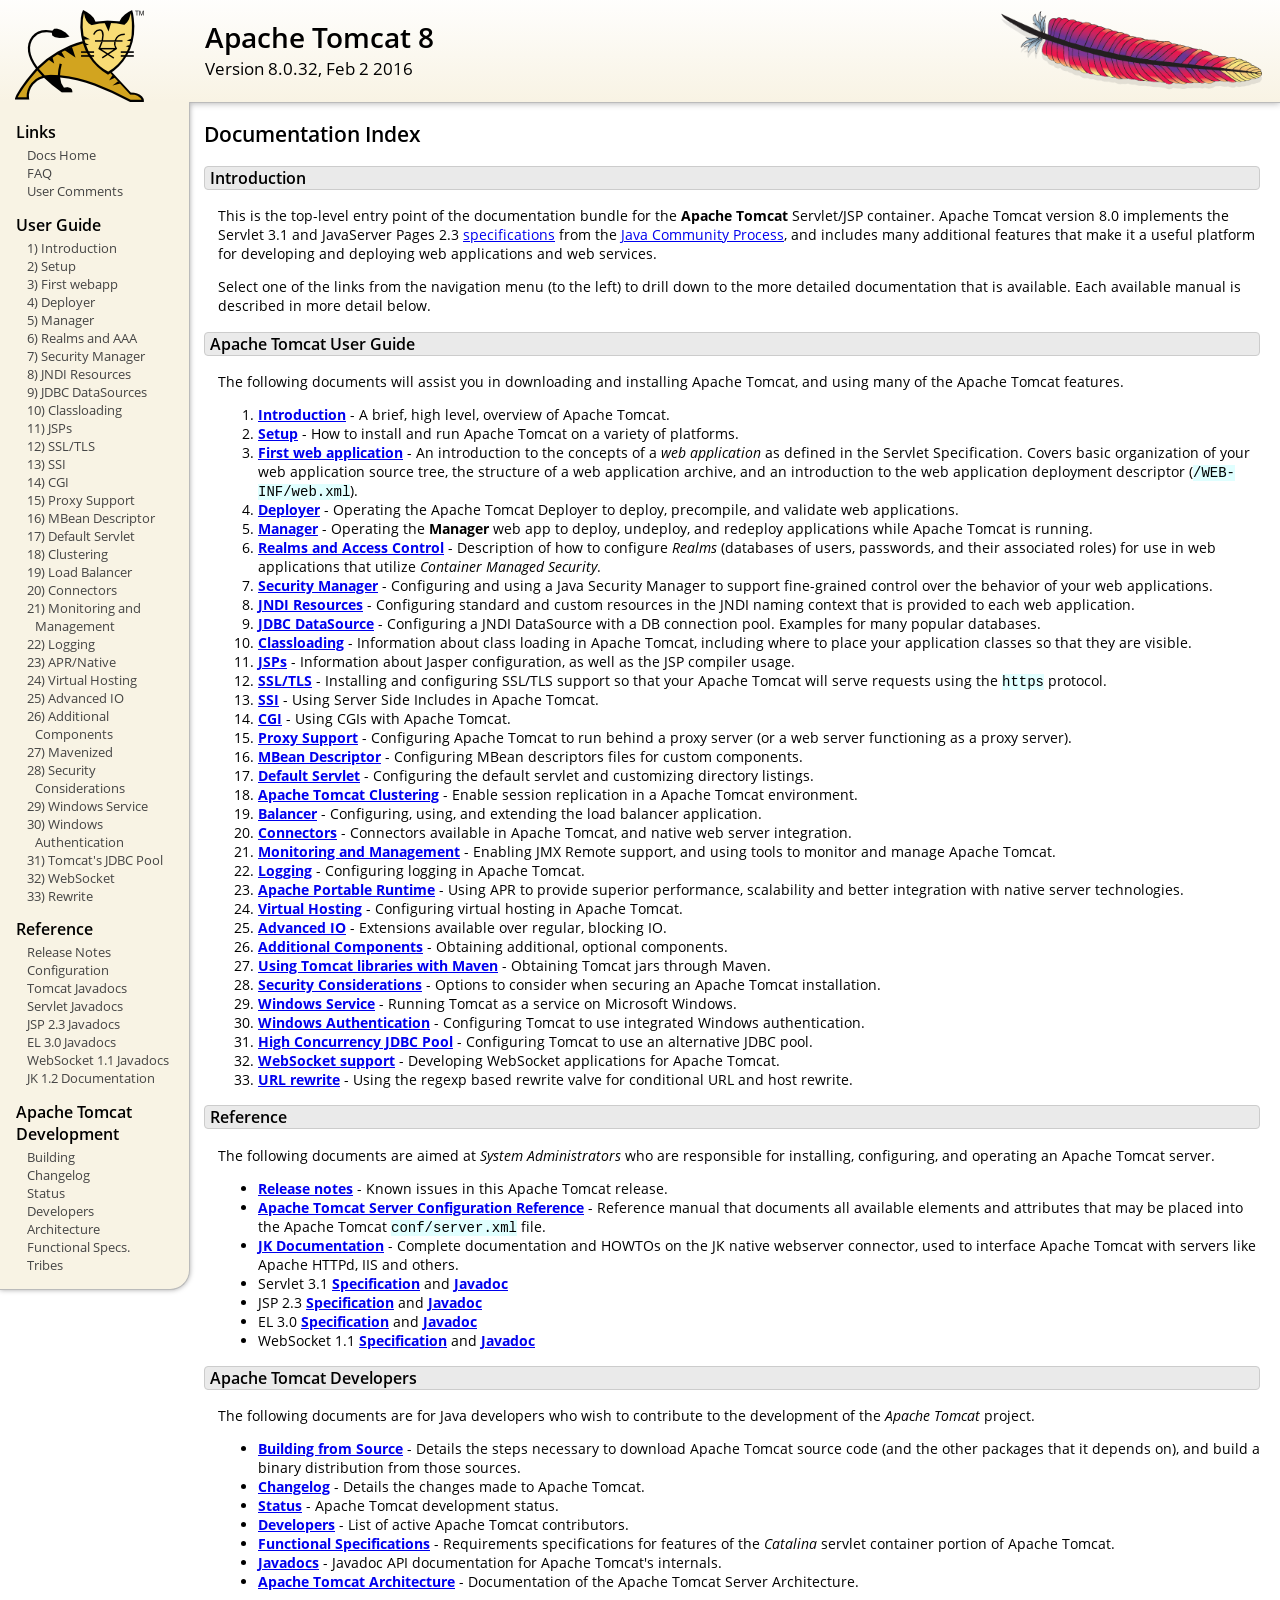
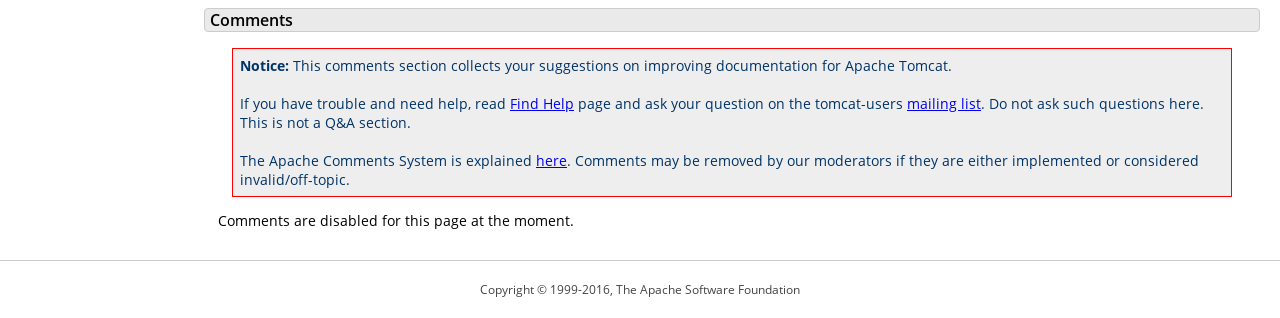
<file: Server/apache-tomcat-8.0.32/webapps/docs/index.html>
<!DOCTYPE html SYSTEM "about:legacy-compat">
<html lang="en"><head><META http-equiv="Content-Type" content="text/html; charset=UTF-8"><link href="./images/docs-stylesheet.css" rel="stylesheet" type="text/css"><title>Apache Tomcat 8 (8.0.32) - Documentation Index</title><meta name="author" content="Craig R. McClanahan"><meta name="author" content="Remy Maucherat"><meta name="author" content="Yoav Shapira"><script type="application/javascript" data-comments-identifier="tomcat-8.0-doc/index">
    "use strict"; // Enable strict mode

    (function() {
      var thisScript = document.currentScript;
      if (!thisScript) { // Workaround for IE <= 11
        var scripts = document.getElementsByTagName("script");
        thisScript = scripts[scripts.length - 1];
      }
      document.addEventListener("DOMContentLoaded", (function() {
        var commentsDiv = document.getElementById("comments_thread");
        var commentsShortname = "tomcat";
        var commentsIdentifier = "http://tomcat.apache.org/" +
          thisScript.getAttribute("data-comments-identifier") + ".html";

        (function(w, d) {
          if (w.location.hostname.toLowerCase() == "tomcat.apache.org") {
            var s = d.createElement("script");
            s.type = "application/javascript";
            s.async = true;
            s.src = "https://comments.apache.org/show_comments.lua?site=" +
              encodeURIComponent(commentsShortname) +
              "&page=" + encodeURIComponent(commentsIdentifier);
            d.head.appendChild(s);
          } else {
            commentsDiv.appendChild(d.createTextNode("Comments are disabled for this page at the moment."));
          }
        })(window, document);
      }), false);
    })();
  </script></head><body><div id="wrapper"><header><div id="header"><div><div><div class="logo noPrint"><a href="http://tomcat.apache.org/"><img alt="Tomcat Home" src="./images/tomcat.png"></a></div><div style="height: 1px;"></div><div class="asfLogo noPrint"><a href="http://www.apache.org/" target="_blank"><img src="./images/asf-feather.png" alt="The Apache Software Foundation" style="width: 266px; height: 83px;"></a></div><h1>Apache Tomcat 8</h1><div class="versionInfo">
          Version 8.0.32,
          <time datetime="2016-02-02">Feb 2 2016</time></div><div style="height: 1px;"></div><div style="clear: left;"></div></div></div></div></header><div id="middle"><div><div id="mainLeft" class="noprint"><div><nav><div><h2>Links</h2><ul><li><a href="index.html">Docs Home</a></li><li><a href="http://wiki.apache.org/tomcat/FAQ">FAQ</a></li><li><a href="#comments_section">User Comments</a></li></ul></div><div><h2>User Guide</h2><ul><li><a href="introduction.html">1) Introduction</a></li><li><a href="setup.html">2) Setup</a></li><li><a href="appdev/index.html">3) First webapp</a></li><li><a href="deployer-howto.html">4) Deployer</a></li><li><a href="manager-howto.html">5) Manager</a></li><li><a href="realm-howto.html">6) Realms and AAA</a></li><li><a href="security-manager-howto.html">7) Security Manager</a></li><li><a href="jndi-resources-howto.html">8) JNDI Resources</a></li><li><a href="jndi-datasource-examples-howto.html">9) JDBC DataSources</a></li><li><a href="class-loader-howto.html">10) Classloading</a></li><li><a href="jasper-howto.html">11) JSPs</a></li><li><a href="ssl-howto.html">12) SSL/TLS</a></li><li><a href="ssi-howto.html">13) SSI</a></li><li><a href="cgi-howto.html">14) CGI</a></li><li><a href="proxy-howto.html">15) Proxy Support</a></li><li><a href="mbeans-descriptor-howto.html">16) MBean Descriptor</a></li><li><a href="default-servlet.html">17) Default Servlet</a></li><li><a href="cluster-howto.html">18) Clustering</a></li><li><a href="balancer-howto.html">19) Load Balancer</a></li><li><a href="connectors.html">20) Connectors</a></li><li><a href="monitoring.html">21) Monitoring and Management</a></li><li><a href="logging.html">22) Logging</a></li><li><a href="apr.html">23) APR/Native</a></li><li><a href="virtual-hosting-howto.html">24) Virtual Hosting</a></li><li><a href="aio.html">25) Advanced IO</a></li><li><a href="extras.html">26) Additional Components</a></li><li><a href="maven-jars.html">27) Mavenized</a></li><li><a href="security-howto.html">28) Security Considerations</a></li><li><a href="windows-service-howto.html">29) Windows Service</a></li><li><a href="windows-auth-howto.html">30) Windows Authentication</a></li><li><a href="jdbc-pool.html">31) Tomcat's JDBC Pool</a></li><li><a href="web-socket-howto.html">32) WebSocket</a></li><li><a href="rewrite.html">33) Rewrite</a></li></ul></div><div><h2>Reference</h2><ul><li><a href="RELEASE-NOTES.txt">Release Notes</a></li><li><a href="config/index.html">Configuration</a></li><li><a href="api/index.html">Tomcat Javadocs</a></li><li><a href="servletapi/index.html">Servlet Javadocs</a></li><li><a href="jspapi/index.html">JSP 2.3 Javadocs</a></li><li><a href="elapi/index.html">EL 3.0 Javadocs</a></li><li><a href="websocketapi/index.html">WebSocket 1.1 Javadocs</a></li><li><a href="http://tomcat.apache.org/connectors-doc/">JK 1.2 Documentation</a></li></ul></div><div><h2>Apache Tomcat Development</h2><ul><li><a href="building.html">Building</a></li><li><a href="changelog.html">Changelog</a></li><li><a href="http://wiki.apache.org/tomcat/TomcatVersions">Status</a></li><li><a href="developers.html">Developers</a></li><li><a href="architecture/index.html">Architecture</a></li><li><a href="funcspecs/index.html">Functional Specs.</a></li><li><a href="tribes/introduction.html">Tribes</a></li></ul></div></nav></div></div><div id="mainRight"><div id="content"><h2>Documentation Index</h2><h3 id="Introduction">Introduction</h3><div class="text">

<p>This is the top-level entry point of the documentation bundle for the
<strong>Apache Tomcat</strong> Servlet/JSP container.  Apache Tomcat version
8.0 implements the Servlet 3.1 and JavaServer Pages 2.3
<a href="http://wiki.apache.org/tomcat/Specifications">specifications</a> from the
<a href="http://www.jcp.org">Java Community Process</a>, and includes many
additional features that make it a useful platform for developing and deploying
web applications and web services.</p>

<p>Select one of the links from the navigation menu (to the left) to drill
down to the more detailed documentation that is available.  Each available
manual is described in more detail below.</p>

</div><h3 id="Apache_Tomcat_User_Guide">Apache Tomcat User Guide</h3><div class="text">

<p>The following documents will assist you in downloading and installing
Apache Tomcat, and using many of the Apache Tomcat features.</p>

<ol>
<li><a href="introduction.html"><strong>Introduction</strong></a> - A
    brief, high level, overview of Apache Tomcat.</li>
<li><a href="setup.html"><strong>Setup</strong></a> - How to install and run
    Apache Tomcat on a variety of platforms.</li>
<li><a href="appdev/index.html"><strong>First web application</strong></a>
    - An introduction to the concepts of a <em>web application</em> as defined
    in the Servlet Specification.  Covers basic organization of your web application
    source tree, the structure of a web application archive, and an
    introduction to the web application deployment descriptor
    (<code>/WEB-INF/web.xml</code>).</li>
<li><a href="deployer-howto.html"><strong>Deployer</strong></a> -
    Operating the Apache Tomcat Deployer to deploy, precompile, and validate web
    applications.</li>
<li><a href="manager-howto.html"><strong>Manager</strong></a> -
    Operating the <strong>Manager</strong> web app to deploy, undeploy, and
    redeploy applications while Apache Tomcat is running.</li>
<li><a href="realm-howto.html"><strong>Realms and Access Control</strong></a>
    - Description of how to configure <em>Realms</em> (databases of users,
    passwords, and their associated roles) for use in web applications that
    utilize <em>Container Managed Security</em>.</li>
<li><a href="security-manager-howto.html"><strong>Security Manager</strong></a>
    - Configuring and using a Java Security Manager to
    support fine-grained control over the behavior of your web applications.
    </li>
<li><a href="jndi-resources-howto.html"><strong>JNDI Resources</strong></a>
    - Configuring standard and custom resources in the JNDI naming context
    that is provided to each web application.</li>
<li><a href="jndi-datasource-examples-howto.html">
    <strong>JDBC DataSource</strong></a>
    - Configuring a JNDI DataSource with a DB connection pool.
    Examples for many popular databases.</li>
<li><a href="class-loader-howto.html"><strong>Classloading</strong></a>
    - Information about class loading in Apache Tomcat, including where to place
    your application classes so that they are visible.</li>
<li><a href="jasper-howto.html"><strong>JSPs</strong></a>
    - Information about Jasper configuration, as well as the JSP compiler
    usage.</li>
<li><a href="ssl-howto.html"><strong>SSL/TLS</strong></a> -
    Installing and configuring SSL/TLS support so that your Apache Tomcat will
    serve requests using the <code>https</code> protocol.</li>
<li><a href="ssi-howto.html"><strong>SSI</strong></a> -
    Using Server Side Includes in Apache Tomcat.</li>
<li><a href="cgi-howto.html"><strong>CGI</strong></a> -
    Using CGIs with Apache Tomcat.</li>
<li><a href="proxy-howto.html"><strong>Proxy Support</strong></a> -
    Configuring Apache Tomcat to run behind a proxy server (or a web server
    functioning as a proxy server).</li>
<li><a href="mbeans-descriptor-howto.html"><strong>MBean Descriptor</strong></a> -
    Configuring MBean descriptors files for custom components.</li>
<li><a href="default-servlet.html"><strong>Default Servlet</strong></a> -
    Configuring the default servlet and customizing directory listings.</li>
<li><a href="cluster-howto.html"><strong>Apache Tomcat Clustering</strong></a> -
    Enable session replication in a Apache Tomcat environment.</li>
<li><a href="balancer-howto.html"><strong>Balancer</strong></a> -
    Configuring, using, and extending the load balancer application.</li>
<li><a href="connectors.html"><strong>Connectors</strong></a> -
    Connectors available in Apache Tomcat, and native web server integration.</li>
<li><a href="monitoring.html"><strong>Monitoring and Management</strong></a> -
    Enabling JMX Remote support, and using tools to monitor and manage Apache Tomcat.</li>
<li><a href="logging.html"><strong>Logging</strong></a> -
    Configuring logging in Apache Tomcat.</li>
<li><a href="apr.html"><strong>Apache Portable Runtime</strong></a> -
    Using APR to provide superior performance, scalability and better
    integration with native server technologies.</li>
<li><a href="virtual-hosting-howto.html"><strong>Virtual Hosting</strong></a> -
    Configuring virtual hosting in Apache Tomcat.</li>
<li><a href="aio.html"><strong>Advanced IO</strong></a> -
    Extensions available over regular, blocking IO.</li>
<li><a href="extras.html"><strong>Additional Components</strong></a> -
    Obtaining additional, optional components.</li>
<li><a href="maven-jars.html"><strong>Using Tomcat libraries with Maven</strong></a> -
    Obtaining Tomcat jars through Maven.</li>
<li><a href="security-howto.html"><strong>Security Considerations</strong></a> -
    Options to consider when securing an Apache Tomcat installation.</li>
<li><a href="windows-service-howto.html"><strong>Windows Service</strong></a> -
    Running Tomcat as a service on Microsoft Windows.</li>
<li><a href="windows-auth-howto.html"><strong>Windows Authentication</strong></a> -
    Configuring Tomcat to use integrated Windows authentication.</li>
<li><a href="jdbc-pool.html"><strong>High Concurrency JDBC Pool</strong></a> -
    Configuring Tomcat to use an alternative JDBC pool.</li>
<li><a href="web-socket-howto.html"><strong>WebSocket support</strong></a> -
    Developing WebSocket applications for Apache Tomcat.</li>
<li><a href="rewrite.html"><strong>URL rewrite</strong></a> -
    Using the regexp based rewrite valve for conditional URL and host rewrite.</li>

</ol>

</div><h3 id="Reference">Reference</h3><div class="text">

<p>The following documents are aimed at <em>System Administrators</em> who
are responsible for installing, configuring, and operating an Apache Tomcat server.
</p>
<ul>
<li><a href="RELEASE-NOTES.txt"><strong>Release notes</strong></a>
    - Known issues in this Apache Tomcat release.
    </li>
<li><a href="config/index.html"><strong>Apache Tomcat Server Configuration Reference</strong></a>
    - Reference manual that documents all available elements and attributes
      that may be placed into the Apache Tomcat <code>conf/server.xml</code> file.
    </li>
<li><a href="http://tomcat.apache.org/connectors-doc/index.html"><strong>JK Documentation</strong></a>
    - Complete documentation and HOWTOs on the JK native webserver connector,
      used to interface Apache Tomcat with servers like Apache HTTPd, IIS
      and others.</li>
<li>Servlet 3.1
    <a href="http://jcp.org/aboutJava/communityprocess/final/jsr340/index.html">
    <strong>Specification</strong></a> and
    <a href="http://docs.oracle.com/javaee/7/api/javax/servlet/package-summary.html">
    <strong>Javadoc</strong></a>
    </li>
<li>JSP 2.3
    <a href="http://jcp.org/aboutJava/communityprocess/mrel/jsr245/index2.html">
    <strong>Specification</strong></a> and
    <a href="http://docs.oracle.com/javaee/7/api/javax/servlet/jsp/package-summary.html">
    <strong>Javadoc</strong></a>
    </li>
<li>EL 3.0
    <a href="http://jcp.org/aboutJava/communityprocess/final/jsr341/index.html">
    <strong>Specification</strong></a> and
    <a href="http://docs.oracle.com/javaee/7/api/javax/el/package-summary.html">
    <strong>Javadoc</strong></a>
    </li>
<li>WebSocket 1.1
    <a href="https://jcp.org/aboutJava/communityprocess/mrel/jsr356/index.html">
    <strong>Specification</strong></a> and
    <a href="http://docs.oracle.com/javaee/7/api/javax/websocket/package-summary.html">
    <strong>Javadoc</strong></a>
    </li>
</ul>

</div><h3 id="Apache_Tomcat_Developers">Apache Tomcat Developers</h3><div class="text">

<p>The following documents are for Java developers who wish to contribute to
the development of the <em>Apache Tomcat</em> project.</p>
<ul>
<li><a href="building.html"><strong>Building from Source</strong></a> -
    Details the steps necessary to download Apache Tomcat source code (and the
    other packages that it depends on), and build a binary distribution from
    those sources.
    </li>
<li><a href="changelog.html"><strong>Changelog</strong></a> - Details the
    changes made to Apache Tomcat.
    </li>
<li><a href="http://wiki.apache.org/tomcat/TomcatVersions"><strong>Status</strong></a> -
    Apache Tomcat development status.
    </li>
<li><a href="developers.html"><strong>Developers</strong></a> - List of active
    Apache Tomcat contributors.
    </li>
<li><a href="funcspecs/index.html"><strong>Functional Specifications</strong></a>
    - Requirements specifications for features of the <em>Catalina</em> servlet
    container portion of Apache Tomcat.</li>
<li><a href="api/index.html"><strong>Javadocs</strong></a>
    - Javadoc API documentation for Apache Tomcat's internals.</li>
<li><a href="architecture/index.html"><strong>Apache Tomcat Architecture</strong></a>
    - Documentation of the Apache Tomcat Server Architecture.</li>
</ul>

</div><div class="noprint"><h3 id="comments_section">
                  Comments
                </h3><div class="text"><p class="notice"><strong>Notice: </strong>This comments section collects your suggestions
                    on improving documentation for Apache Tomcat.<br><br>
                    If you have trouble and need help, read
                    <a href="http://tomcat.apache.org/findhelp.html">Find Help</a> page
                    and ask your question on the tomcat-users
                    <a href="http://tomcat.apache.org/lists.html">mailing list</a>.
                    Do not ask such questions here. This is not a Q&amp;A section.<br><br>
                    The Apache Comments System is explained <a href="./comments.html">here</a>.
                    Comments may be removed by our moderators if they are either
                    implemented or considered invalid/off-topic.
                  </p><div id="comments_thread"></div></div></div></div></div></div></div><footer><div id="footer">
    Copyright &copy; 1999-2016, The Apache Software Foundation
  </div></footer></div></body></html>
</file>
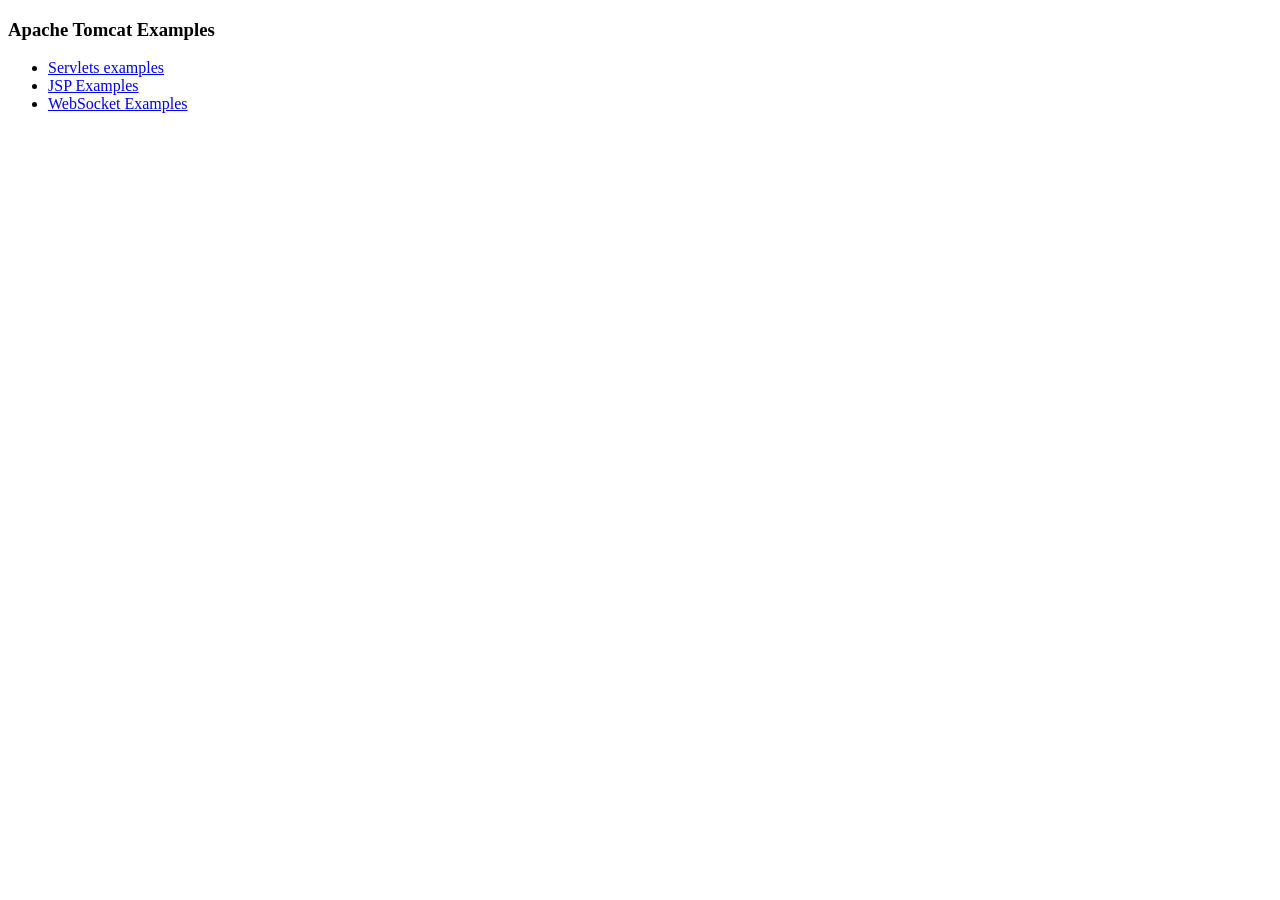
<file: Server/apache-tomcat-8.0.32/webapps/examples/index.html>
<!--
  Licensed to the Apache Software Foundation (ASF) under one or more
  contributor license agreements.  See the NOTICE file distributed with
  this work for additional information regarding copyright ownership.
  The ASF licenses this file to You under the Apache License, Version 2.0
  (the "License"); you may not use this file except in compliance with
  the License.  You may obtain a copy of the License at

      http://www.apache.org/licenses/LICENSE-2.0

  Unless required by applicable law or agreed to in writing, software
  distributed under the License is distributed on an "AS IS" BASIS,
  WITHOUT WARRANTIES OR CONDITIONS OF ANY KIND, either express or implied.
  See the License for the specific language governing permissions and
  limitations under the License.
-->
<!DOCTYPE HTML><html lang="en"><head>
<meta charset="UTF-8">
<title>Apache Tomcat Examples</title>
</head>
<body>
<p>
<h3>Apache Tomcat Examples</H3>
<p></p>
<ul>
<li><a href="servlets">Servlets examples</a></li>
<li><a href="jsp">JSP Examples</a></li>
<li><a href="websocket/index.xhtml">WebSocket Examples</a></li>
</ul>
</body></html>
</file>
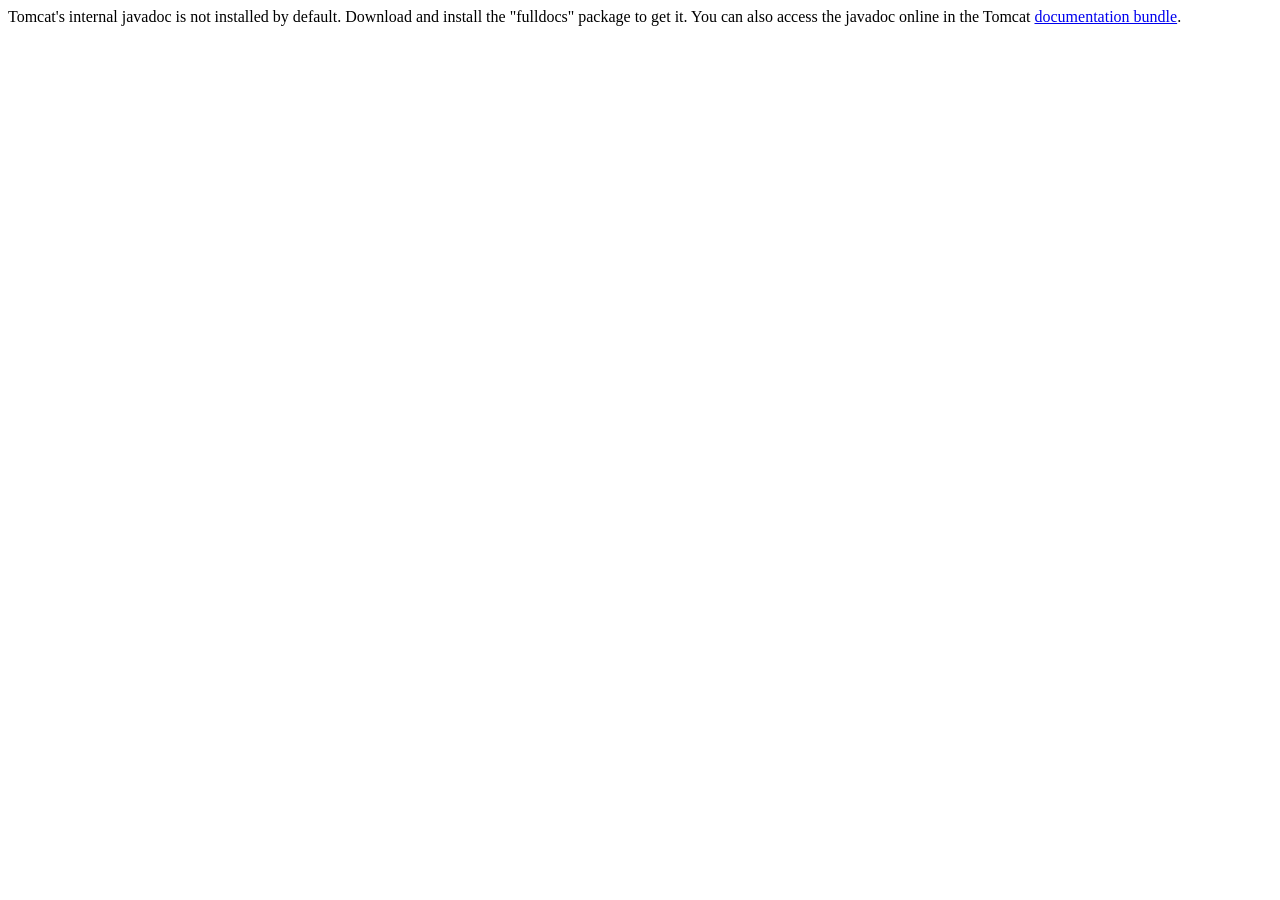
<file: Server/apache-tomcat-8.0.32/webapps/docs/api/index.html>
<!--
  Licensed to the Apache Software Foundation (ASF) under one or more
  contributor license agreements.  See the NOTICE file distributed with
  this work for additional information regarding copyright ownership.
  The ASF licenses this file to You under the Apache License, Version 2.0
  (the "License"); you may not use this file except in compliance with
  the License.  You may obtain a copy of the License at

      http://www.apache.org/licenses/LICENSE-2.0

  Unless required by applicable law or agreed to in writing, software
  distributed under the License is distributed on an "AS IS" BASIS,
  WITHOUT WARRANTIES OR CONDITIONS OF ANY KIND, either express or implied.
  See the License for the specific language governing permissions and
  limitations under the License.
-->
<!DOCTYPE html>
<html>
    <head>
    <meta charset="UTF-8" />
    <title>API docs</title>
</head>

<body>

Tomcat's internal javadoc is not installed by default. Download and install
the "fulldocs" package to get it.

You can also access the javadoc online in the Tomcat
<a href="http://tomcat.apache.org/tomcat-8.0-doc/">
documentation bundle</a>.

</body>
</html>
</file>
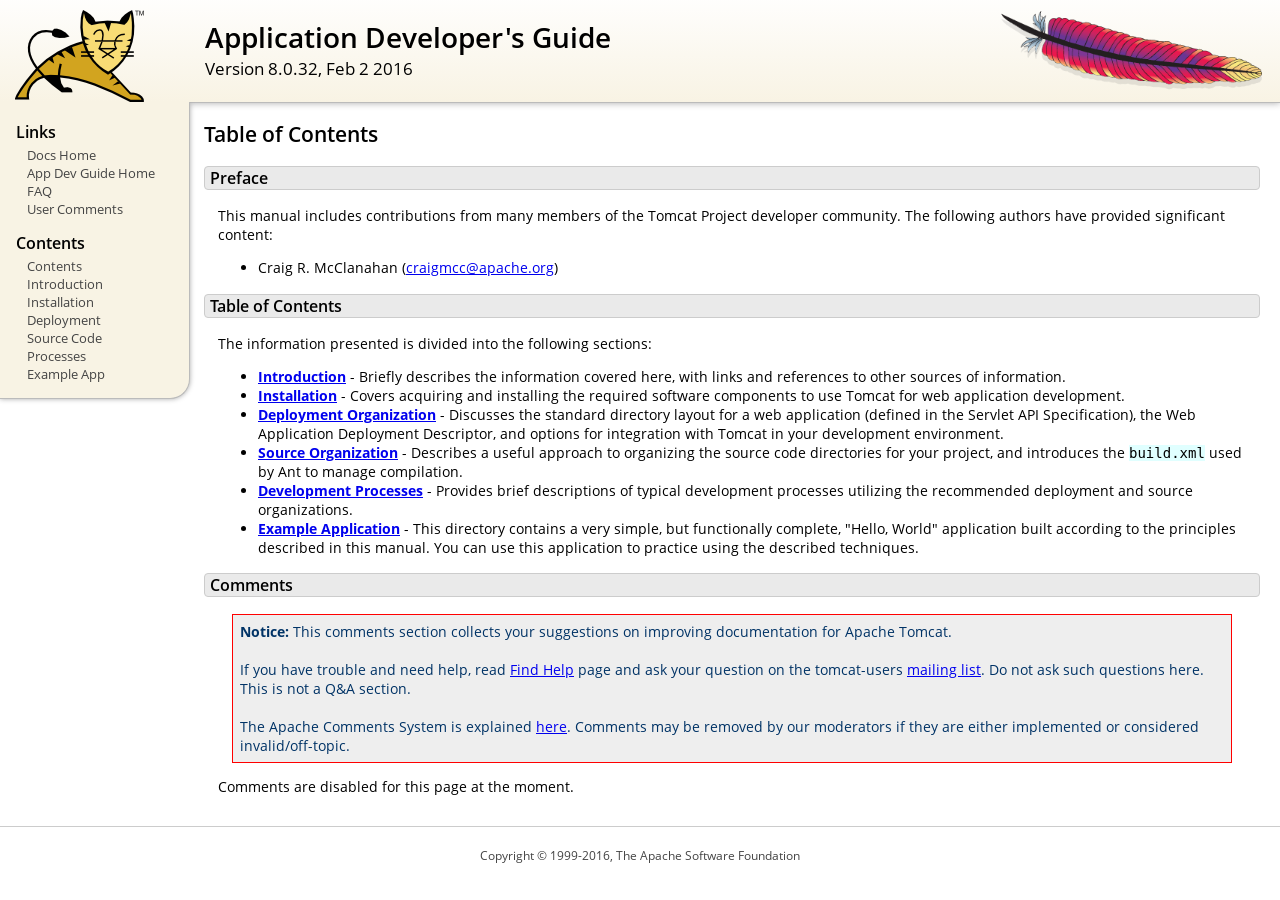
<file: Server/apache-tomcat-8.0.32/webapps/docs/appdev/index.html>
<!DOCTYPE html SYSTEM "about:legacy-compat">
<html lang="en"><head><META http-equiv="Content-Type" content="text/html; charset=UTF-8"><link href="../images/docs-stylesheet.css" rel="stylesheet" type="text/css"><title>Application Developer's Guide (8.0.32) - Table of Contents</title><meta name="author" content="Craig R. McClanahan"><script type="application/javascript" data-comments-identifier="tomcat-8.0-doc/appdev/index">
    "use strict"; // Enable strict mode

    (function() {
      var thisScript = document.currentScript;
      if (!thisScript) { // Workaround for IE <= 11
        var scripts = document.getElementsByTagName("script");
        thisScript = scripts[scripts.length - 1];
      }
      document.addEventListener("DOMContentLoaded", (function() {
        var commentsDiv = document.getElementById("comments_thread");
        var commentsShortname = "tomcat";
        var commentsIdentifier = "http://tomcat.apache.org/" +
          thisScript.getAttribute("data-comments-identifier") + ".html";

        (function(w, d) {
          if (w.location.hostname.toLowerCase() == "tomcat.apache.org") {
            var s = d.createElement("script");
            s.type = "application/javascript";
            s.async = true;
            s.src = "https://comments.apache.org/show_comments.lua?site=" +
              encodeURIComponent(commentsShortname) +
              "&page=" + encodeURIComponent(commentsIdentifier);
            d.head.appendChild(s);
          } else {
            commentsDiv.appendChild(d.createTextNode("Comments are disabled for this page at the moment."));
          }
        })(window, document);
      }), false);
    })();
  </script></head><body><div id="wrapper"><header><div id="header"><div><div><div class="logo noPrint"><a href="http://tomcat.apache.org/"><img alt="Tomcat Home" src="../images/tomcat.png"></a></div><div style="height: 1px;"></div><div class="asfLogo noPrint"><a href="http://www.apache.org/" target="_blank"><img src="../images/asf-feather.png" alt="The Apache Software Foundation" style="width: 266px; height: 83px;"></a></div><h1>Application Developer's Guide</h1><div class="versionInfo">
          Version 8.0.32,
          <time datetime="2016-02-02">Feb 2 2016</time></div><div style="height: 1px;"></div><div style="clear: left;"></div></div></div></div></header><div id="middle"><div><div id="mainLeft" class="noprint"><div><nav><div><h2>Links</h2><ul><li><a href="../index.html">Docs Home</a></li><li><a href="index.html">App Dev Guide Home</a></li><li><a href="http://wiki.apache.org/tomcat/FAQ">FAQ</a></li><li><a href="#comments_section">User Comments</a></li></ul></div><div><h2>Contents</h2><ul><li><a href="index.html">Contents</a></li><li><a href="introduction.html">Introduction</a></li><li><a href="installation.html">Installation</a></li><li><a href="deployment.html">Deployment</a></li><li><a href="source.html">Source Code</a></li><li><a href="processes.html">Processes</a></li><li><a href="sample/">Example App</a></li></ul></div></nav></div></div><div id="mainRight"><div id="content"><h2>Table of Contents</h2><h3 id="Preface">Preface</h3><div class="text">

<p>This manual includes contributions from many members of the Tomcat Project
developer community.  The following authors have provided significant content:
</p>
<ul>
<li>Craig R. McClanahan
    (<a href="mailto:craigmcc@apache.org">craigmcc@apache.org</a>)</li>
</ul>

</div><h3 id="Table_of_Contents">Table of Contents</h3><div class="text">

<p>The information presented is divided into the following sections:</p>
<ul>
<li><a href="introduction.html"><strong>Introduction</strong></a> -
    Briefly describes the information covered here, with
    links and references to other sources of information.</li>
<li><a href="installation.html"><strong>Installation</strong></a> -
    Covers acquiring and installing the required software
    components to use Tomcat for web application development.</li>
<li><a href="deployment.html"><strong>Deployment Organization</strong></a> -
    Discusses the standard directory layout for a web application
    (defined in the Servlet API Specification), the Web Application
    Deployment Descriptor, and options for integration with Tomcat
    in your development environment.</li>
<li><a href="source.html"><strong>Source Organization</strong></a> -
    Describes a useful approach to organizing the source code
    directories for your project, and introduces the
    <code>build.xml</code> used by Ant to manage compilation.</li>
<li><a href="processes.html"><strong>Development Processes</strong></a> -
    Provides brief descriptions of typical development processes
    utilizing the recommended deployment and source organizations.</li>
<li><a href="sample/" target="_blank"><strong>Example Application</strong></a> -
    This directory contains a very simple, but functionally complete,
    "Hello, World" application built according to the principles
    described in this manual.  You can use this application to
    practice using the described techniques.</li>
</ul>

</div><div class="noprint"><h3 id="comments_section">
                  Comments
                </h3><div class="text"><p class="notice"><strong>Notice: </strong>This comments section collects your suggestions
                    on improving documentation for Apache Tomcat.<br><br>
                    If you have trouble and need help, read
                    <a href="http://tomcat.apache.org/findhelp.html">Find Help</a> page
                    and ask your question on the tomcat-users
                    <a href="http://tomcat.apache.org/lists.html">mailing list</a>.
                    Do not ask such questions here. This is not a Q&amp;A section.<br><br>
                    The Apache Comments System is explained <a href="../comments.html">here</a>.
                    Comments may be removed by our moderators if they are either
                    implemented or considered invalid/off-topic.
                  </p><div id="comments_thread"></div></div></div></div></div></div></div><footer><div id="footer">
    Copyright &copy; 1999-2016, The Apache Software Foundation
  </div></footer></div></body></html>
</file>
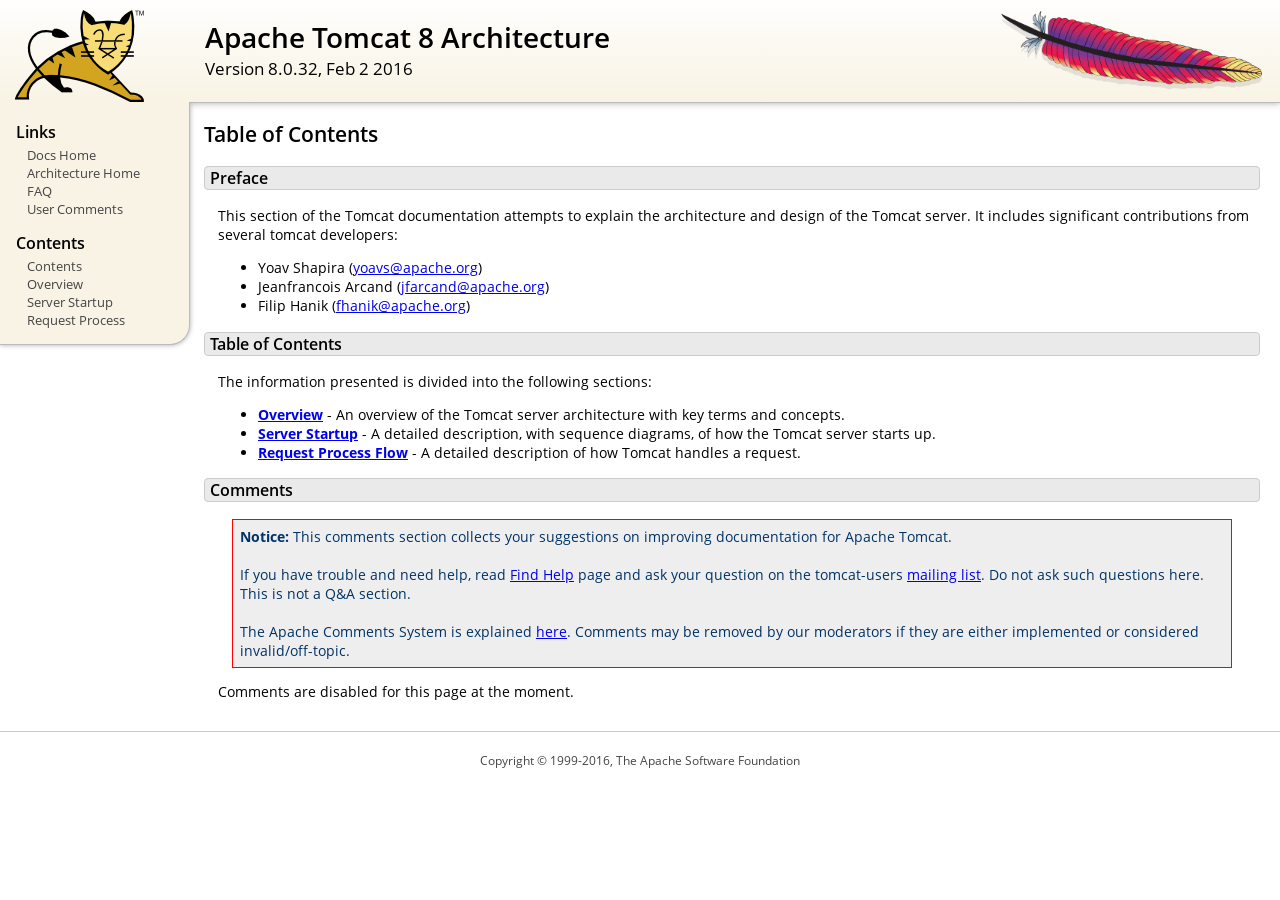
<file: Server/apache-tomcat-8.0.32/webapps/docs/architecture/index.html>
<!DOCTYPE html SYSTEM "about:legacy-compat">
<html lang="en"><head><META http-equiv="Content-Type" content="text/html; charset=UTF-8"><link href="../images/docs-stylesheet.css" rel="stylesheet" type="text/css"><title>Apache Tomcat 8 Architecture (8.0.32) - Table of Contents</title><meta name="author" content="Yoav Shapira"><script type="application/javascript" data-comments-identifier="tomcat-8.0-doc/architecture/index">
    "use strict"; // Enable strict mode

    (function() {
      var thisScript = document.currentScript;
      if (!thisScript) { // Workaround for IE <= 11
        var scripts = document.getElementsByTagName("script");
        thisScript = scripts[scripts.length - 1];
      }
      document.addEventListener("DOMContentLoaded", (function() {
        var commentsDiv = document.getElementById("comments_thread");
        var commentsShortname = "tomcat";
        var commentsIdentifier = "http://tomcat.apache.org/" +
          thisScript.getAttribute("data-comments-identifier") + ".html";

        (function(w, d) {
          if (w.location.hostname.toLowerCase() == "tomcat.apache.org") {
            var s = d.createElement("script");
            s.type = "application/javascript";
            s.async = true;
            s.src = "https://comments.apache.org/show_comments.lua?site=" +
              encodeURIComponent(commentsShortname) +
              "&page=" + encodeURIComponent(commentsIdentifier);
            d.head.appendChild(s);
          } else {
            commentsDiv.appendChild(d.createTextNode("Comments are disabled for this page at the moment."));
          }
        })(window, document);
      }), false);
    })();
  </script></head><body><div id="wrapper"><header><div id="header"><div><div><div class="logo noPrint"><a href="http://tomcat.apache.org/"><img alt="Tomcat Home" src="../images/tomcat.png"></a></div><div style="height: 1px;"></div><div class="asfLogo noPrint"><a href="http://www.apache.org/" target="_blank"><img src="../images/asf-feather.png" alt="The Apache Software Foundation" style="width: 266px; height: 83px;"></a></div><h1>Apache Tomcat 8 Architecture</h1><div class="versionInfo">
          Version 8.0.32,
          <time datetime="2016-02-02">Feb 2 2016</time></div><div style="height: 1px;"></div><div style="clear: left;"></div></div></div></div></header><div id="middle"><div><div id="mainLeft" class="noprint"><div><nav><div><h2>Links</h2><ul><li><a href="../index.html">Docs Home</a></li><li><a href="index.html">Architecture Home</a></li><li><a href="http://wiki.apache.org/tomcat/FAQ">FAQ</a></li><li><a href="#comments_section">User Comments</a></li></ul></div><div><h2>Contents</h2><ul><li><a href="index.html">Contents</a></li><li><a href="overview.html">Overview</a></li><li><a href="startup.html">Server Startup</a></li><li><a href="requestProcess.html">Request Process</a></li></ul></div></nav></div></div><div id="mainRight"><div id="content"><h2>Table of Contents</h2><h3 id="Preface">Preface</h3><div class="text">

<p>This section of the Tomcat documentation attempts to explain
the architecture and design of the Tomcat server.  It includes significant
contributions from several tomcat developers:
</p>
<ul>
<li>Yoav Shapira
    (<a href="mailto:yoavs@apache.org">yoavs@apache.org</a>)</li>
<li>Jeanfrancois Arcand
    (<a href="mailto:jfarcand@apache.org">jfarcand@apache.org</a>)</li>
<li>Filip Hanik
    (<a href="mailto:fhanik@apache.org">fhanik@apache.org</a>)</li>
</ul>

</div><h3 id="Table_of_Contents">Table of Contents</h3><div class="text">

<p>The information presented is divided into the following sections:</p>
<ul>
<li><a href="overview.html"><strong>Overview</strong></a> -
    An overview of the Tomcat server architecture with key terms
    and concepts.</li>
<li><a href="startup.html"><strong>Server Startup</strong></a> -
    A detailed description, with sequence diagrams, of how the Tomcat
    server starts up.</li>
<li><a href="requestProcess.html"><strong>Request Process Flow</strong></a> -
    A detailed description of how Tomcat handles a request.</li>
</ul>

</div><div class="noprint"><h3 id="comments_section">
                  Comments
                </h3><div class="text"><p class="notice"><strong>Notice: </strong>This comments section collects your suggestions
                    on improving documentation for Apache Tomcat.<br><br>
                    If you have trouble and need help, read
                    <a href="http://tomcat.apache.org/findhelp.html">Find Help</a> page
                    and ask your question on the tomcat-users
                    <a href="http://tomcat.apache.org/lists.html">mailing list</a>.
                    Do not ask such questions here. This is not a Q&amp;A section.<br><br>
                    The Apache Comments System is explained <a href="../comments.html">here</a>.
                    Comments may be removed by our moderators if they are either
                    implemented or considered invalid/off-topic.
                  </p><div id="comments_thread"></div></div></div></div></div></div></div><footer><div id="footer">
    Copyright &copy; 1999-2016, The Apache Software Foundation
  </div></footer></div></body></html>
</file>
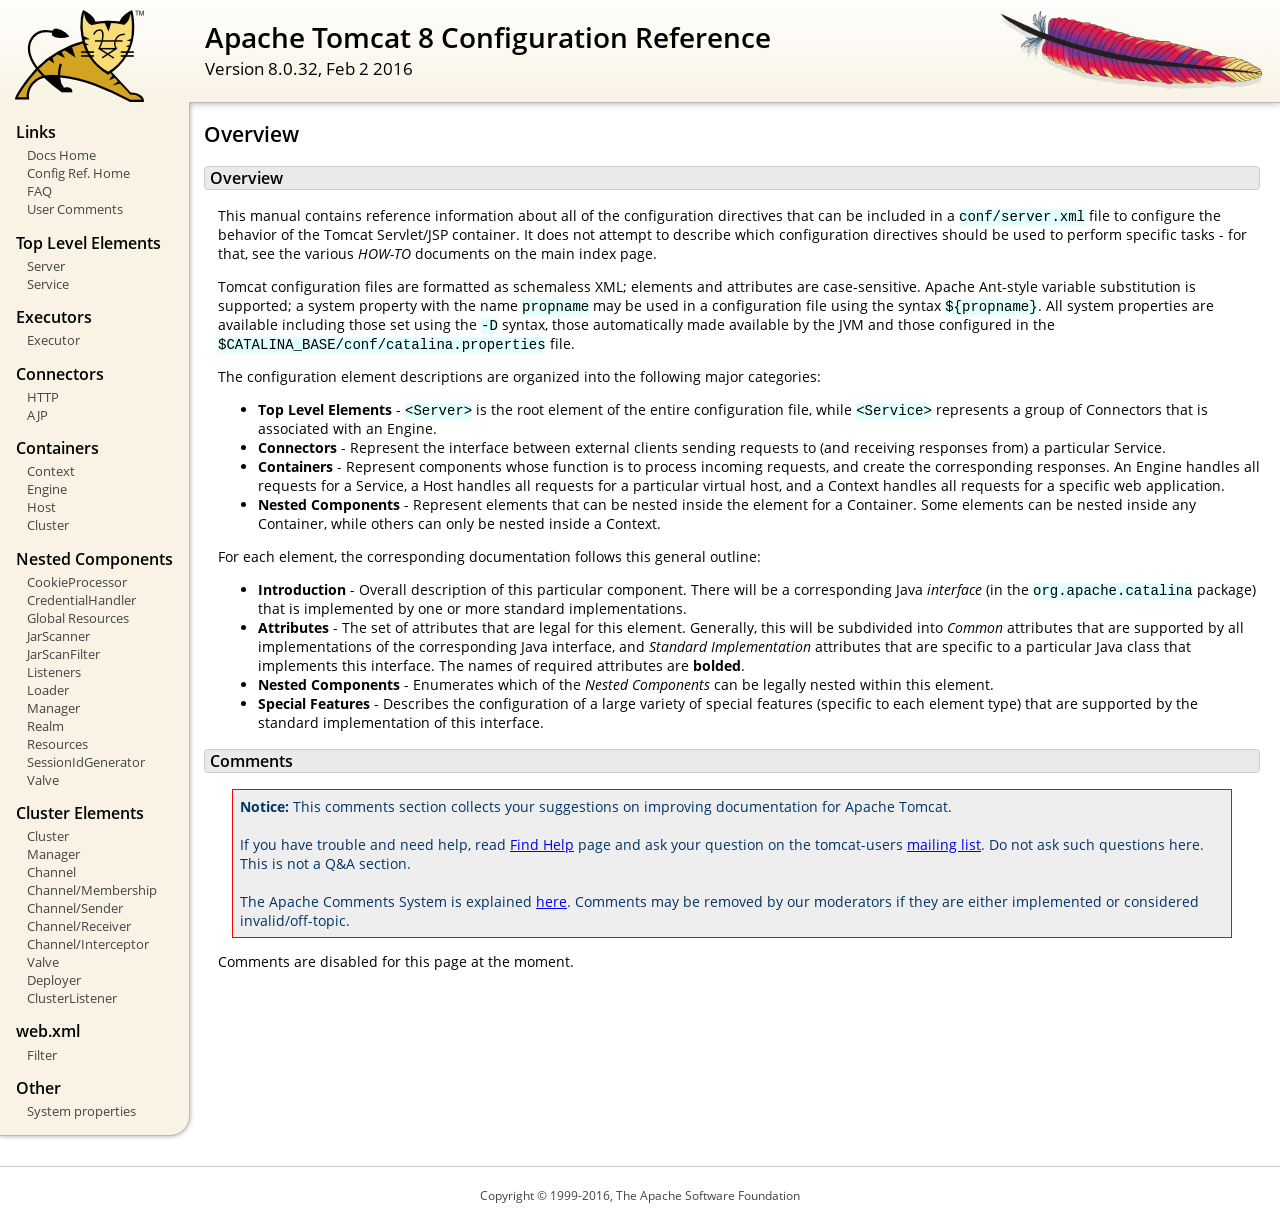
<file: Server/apache-tomcat-8.0.32/webapps/docs/config/index.html>
<!DOCTYPE html SYSTEM "about:legacy-compat">
<html lang="en"><head><META http-equiv="Content-Type" content="text/html; charset=UTF-8"><link href="../images/docs-stylesheet.css" rel="stylesheet" type="text/css"><title>Apache Tomcat 8 Configuration Reference (8.0.32) - Overview</title><meta name="author" content="Craig R. McClanahan"><script type="application/javascript" data-comments-identifier="tomcat-8.0-doc/config/index">
    "use strict"; // Enable strict mode

    (function() {
      var thisScript = document.currentScript;
      if (!thisScript) { // Workaround for IE <= 11
        var scripts = document.getElementsByTagName("script");
        thisScript = scripts[scripts.length - 1];
      }
      document.addEventListener("DOMContentLoaded", (function() {
        var commentsDiv = document.getElementById("comments_thread");
        var commentsShortname = "tomcat";
        var commentsIdentifier = "http://tomcat.apache.org/" +
          thisScript.getAttribute("data-comments-identifier") + ".html";

        (function(w, d) {
          if (w.location.hostname.toLowerCase() == "tomcat.apache.org") {
            var s = d.createElement("script");
            s.type = "application/javascript";
            s.async = true;
            s.src = "https://comments.apache.org/show_comments.lua?site=" +
              encodeURIComponent(commentsShortname) +
              "&page=" + encodeURIComponent(commentsIdentifier);
            d.head.appendChild(s);
          } else {
            commentsDiv.appendChild(d.createTextNode("Comments are disabled for this page at the moment."));
          }
        })(window, document);
      }), false);
    })();
  </script></head><body><div id="wrapper"><header><div id="header"><div><div><div class="logo noPrint"><a href="http://tomcat.apache.org/"><img alt="Tomcat Home" src="../images/tomcat.png"></a></div><div style="height: 1px;"></div><div class="asfLogo noPrint"><a href="http://www.apache.org/" target="_blank"><img src="../images/asf-feather.png" alt="The Apache Software Foundation" style="width: 266px; height: 83px;"></a></div><h1>Apache Tomcat 8 Configuration Reference</h1><div class="versionInfo">
          Version 8.0.32,
          <time datetime="2016-02-02">Feb 2 2016</time></div><div style="height: 1px;"></div><div style="clear: left;"></div></div></div></div></header><div id="middle"><div><div id="mainLeft" class="noprint"><div><nav><div><h2>Links</h2><ul><li><a href="../index.html">Docs Home</a></li><li><a href="index.html">Config Ref. Home</a></li><li><a href="http://wiki.apache.org/tomcat/FAQ">FAQ</a></li><li><a href="#comments_section">User Comments</a></li></ul></div><div><h2>Top Level Elements</h2><ul><li><a href="server.html">Server</a></li><li><a href="service.html">Service</a></li></ul></div><div><h2>Executors</h2><ul><li><a href="executor.html">Executor</a></li></ul></div><div><h2>Connectors</h2><ul><li><a href="http.html">HTTP</a></li><li><a href="ajp.html">AJP</a></li></ul></div><div><h2>Containers</h2><ul><li><a href="context.html">Context</a></li><li><a href="engine.html">Engine</a></li><li><a href="host.html">Host</a></li><li><a href="cluster.html">Cluster</a></li></ul></div><div><h2>Nested Components</h2><ul><li><a href="cookie-processor.html">CookieProcessor</a></li><li><a href="credentialhandler.html">CredentialHandler</a></li><li><a href="globalresources.html">Global Resources</a></li><li><a href="jar-scanner.html">JarScanner</a></li><li><a href="jar-scan-filter.html">JarScanFilter</a></li><li><a href="listeners.html">Listeners</a></li><li><a href="loader.html">Loader</a></li><li><a href="manager.html">Manager</a></li><li><a href="realm.html">Realm</a></li><li><a href="resources.html">Resources</a></li><li><a href="sessionidgenerator.html">SessionIdGenerator</a></li><li><a href="valve.html">Valve</a></li></ul></div><div><h2>Cluster Elements</h2><ul><li><a href="cluster.html">Cluster</a></li><li><a href="cluster-manager.html">Manager</a></li><li><a href="cluster-channel.html">Channel</a></li><li><a href="cluster-membership.html">Channel/Membership</a></li><li><a href="cluster-sender.html">Channel/Sender</a></li><li><a href="cluster-receiver.html">Channel/Receiver</a></li><li><a href="cluster-interceptor.html">Channel/Interceptor</a></li><li><a href="cluster-valve.html">Valve</a></li><li><a href="cluster-deployer.html">Deployer</a></li><li><a href="cluster-listener.html">ClusterListener</a></li></ul></div><div><h2>web.xml</h2><ul><li><a href="filter.html">Filter</a></li></ul></div><div><h2>Other</h2><ul><li><a href="systemprops.html">System properties</a></li></ul></div></nav></div></div><div id="mainRight"><div id="content"><h2>Overview</h2><h3 id="Overview">Overview</h3><div class="text">

<p>This manual contains reference information about all of the configuration
directives that can be included in a <code>conf/server.xml</code> file to
configure the behavior of the Tomcat Servlet/JSP container.  It does not
attempt to describe which configuration directives should be used to perform
specific tasks - for that, see the various <em>HOW-TO</em> documents on the
main index page.</p>

<p>Tomcat configuration files are formatted as schemaless XML; elements and
attributes are case-sensitive. Apache Ant-style variable substitution
is supported; a system property with the name <code>propname</code> may be
used in a configuration file using the syntax <code>${propname}</code>. All
system properties are available including those set using the <code>-D</code>
syntax, those automatically made available by the JVM and those configured in
the <code>$CATALINA_BASE/conf/catalina.properties</code> file.
</p>

<p>The configuration element descriptions are organized into the following
major categories:</p>
<ul>
<li><strong>Top Level Elements</strong> - <code>&lt;Server&gt;</code> is the
    root element of the entire configuration file, while
    <code>&lt;Service&gt;</code> represents a group of Connectors that is
    associated with an Engine.</li>
<li><strong>Connectors</strong> - Represent the interface between external
    clients sending requests to (and receiving responses from) a particular
    Service.</li>
<li><strong>Containers</strong> - Represent components whose function is to
    process incoming requests, and create the corresponding responses.
    An Engine handles all requests for a Service, a Host handles all requests
    for a particular virtual host, and a Context handles all requests for a
    specific web application.</li>
<li><strong>Nested Components</strong> - Represent elements that can be
    nested inside the element for a Container.  Some elements can be nested
    inside any Container, while others can only be nested inside a
    Context.</li>
</ul>

<p>For each element, the corresponding documentation follows this general
outline:</p>
<ul>
<li><strong>Introduction</strong> - Overall description of this particular
    component.  There will be a corresponding Java <em>interface</em> (in
    the <code>org.apache.catalina</code> package) that is implemented by one
    or more standard implementations.</li>
<li><strong>Attributes</strong> - The set of attributes that are legal for
    this element.  Generally, this will be subdivided into <em>Common</em>
    attributes that are supported by all implementations of the corresponding
    Java interface, and <em>Standard Implementation</em> attributes that are
    specific to a particular Java class that implements this interface.
    The names of required attributes are <strong>bolded</strong>.</li>
<li><strong>Nested Components</strong> - Enumerates which of the <em>Nested
    Components</em> can be legally nested within this element.</li>
<li><strong>Special Features</strong> - Describes the configuration of a large
    variety of special features (specific to each element type) that are
    supported by the standard implementation of this interface.</li>
</ul>

</div><div class="noprint"><h3 id="comments_section">
                  Comments
                </h3><div class="text"><p class="notice"><strong>Notice: </strong>This comments section collects your suggestions
                    on improving documentation for Apache Tomcat.<br><br>
                    If you have trouble and need help, read
                    <a href="http://tomcat.apache.org/findhelp.html">Find Help</a> page
                    and ask your question on the tomcat-users
                    <a href="http://tomcat.apache.org/lists.html">mailing list</a>.
                    Do not ask such questions here. This is not a Q&amp;A section.<br><br>
                    The Apache Comments System is explained <a href="../comments.html">here</a>.
                    Comments may be removed by our moderators if they are either
                    implemented or considered invalid/off-topic.
                  </p><div id="comments_thread"></div></div></div></div></div></div></div><footer><div id="footer">
    Copyright &copy; 1999-2016, The Apache Software Foundation
  </div></footer></div></body></html>
</file>
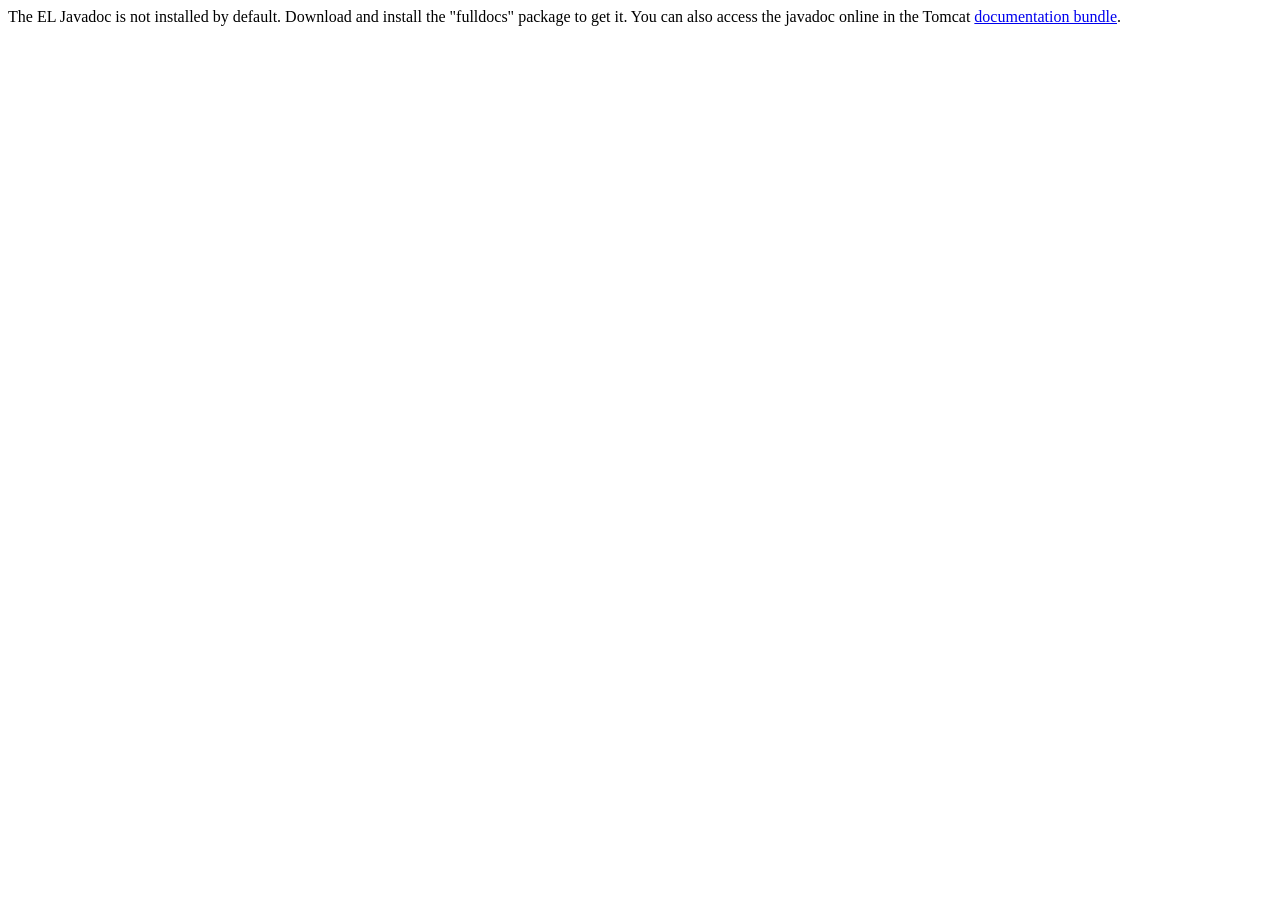
<file: Server/apache-tomcat-8.0.32/webapps/docs/elapi/index.html>
<!--
  Licensed to the Apache Software Foundation (ASF) under one or more
  contributor license agreements.  See the NOTICE file distributed with
  this work for additional information regarding copyright ownership.
  The ASF licenses this file to You under the Apache License, Version 2.0
  (the "License"); you may not use this file except in compliance with
  the License.  You may obtain a copy of the License at

      http://www.apache.org/licenses/LICENSE-2.0

  Unless required by applicable law or agreed to in writing, software
  distributed under the License is distributed on an "AS IS" BASIS,
  WITHOUT WARRANTIES OR CONDITIONS OF ANY KIND, either express or implied.
  See the License for the specific language governing permissions and
  limitations under the License.
-->
<!DOCTYPE html>
<html>
    <head>
    <meta charset="UTF-8" />
    <title>API docs</title>
</head>

<body>

The EL Javadoc is not installed by default. Download and install
the "fulldocs" package to get it.

You can also access the javadoc online in the Tomcat
<a href="http://tomcat.apache.org/tomcat-8.0-doc/">
documentation bundle</a>.

</body>
</html>
</file>
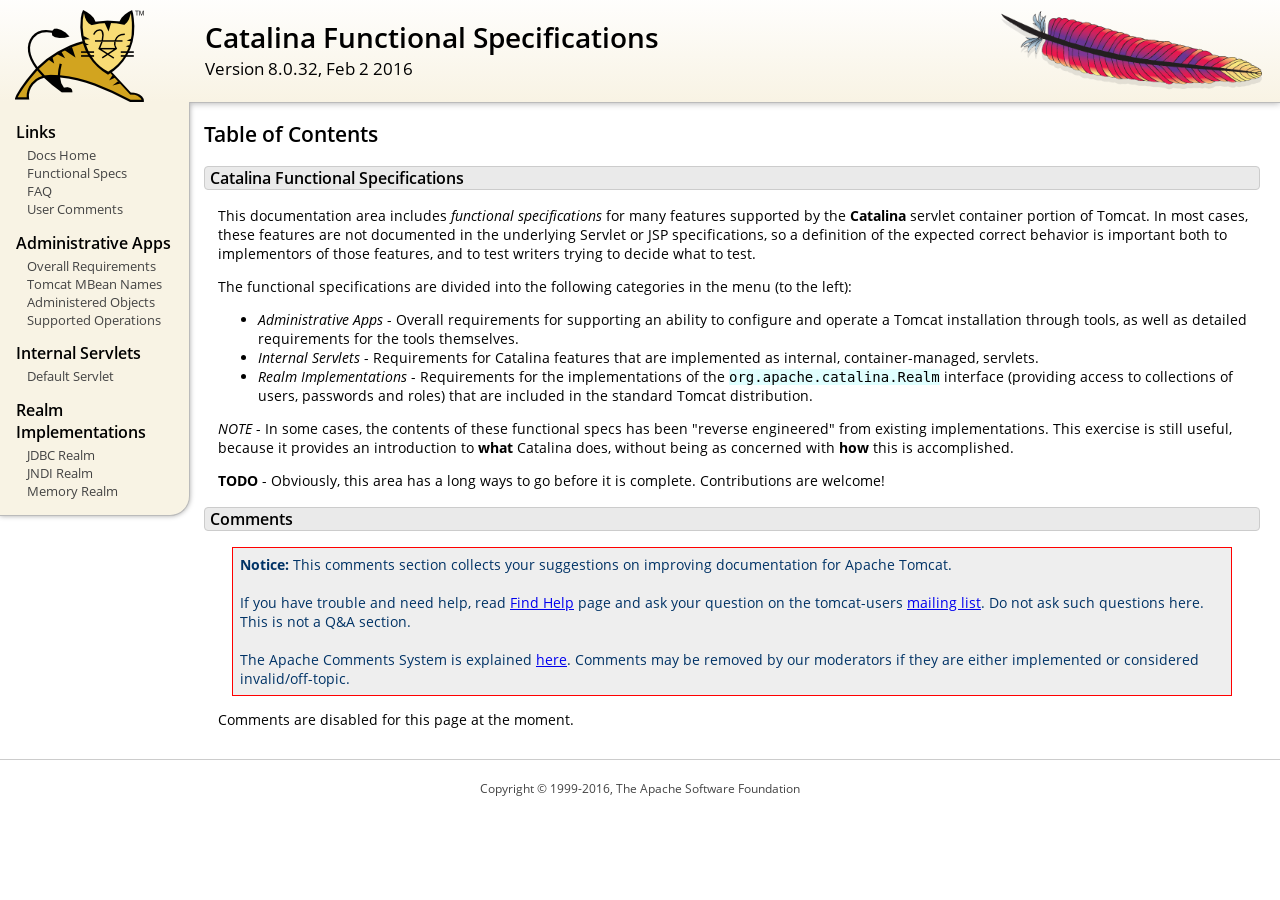
<file: Server/apache-tomcat-8.0.32/webapps/docs/funcspecs/index.html>
<!DOCTYPE html SYSTEM "about:legacy-compat">
<html lang="en"><head><META http-equiv="Content-Type" content="text/html; charset=UTF-8"><link href="../images/docs-stylesheet.css" rel="stylesheet" type="text/css"><title>Catalina Functional Specifications (8.0.32) - Table of Contents</title><meta name="author" content="Craig R. McClanahan"><script type="application/javascript" data-comments-identifier="tomcat-8.0-doc/funcspecs/index">
    "use strict"; // Enable strict mode

    (function() {
      var thisScript = document.currentScript;
      if (!thisScript) { // Workaround for IE <= 11
        var scripts = document.getElementsByTagName("script");
        thisScript = scripts[scripts.length - 1];
      }
      document.addEventListener("DOMContentLoaded", (function() {
        var commentsDiv = document.getElementById("comments_thread");
        var commentsShortname = "tomcat";
        var commentsIdentifier = "http://tomcat.apache.org/" +
          thisScript.getAttribute("data-comments-identifier") + ".html";

        (function(w, d) {
          if (w.location.hostname.toLowerCase() == "tomcat.apache.org") {
            var s = d.createElement("script");
            s.type = "application/javascript";
            s.async = true;
            s.src = "https://comments.apache.org/show_comments.lua?site=" +
              encodeURIComponent(commentsShortname) +
              "&page=" + encodeURIComponent(commentsIdentifier);
            d.head.appendChild(s);
          } else {
            commentsDiv.appendChild(d.createTextNode("Comments are disabled for this page at the moment."));
          }
        })(window, document);
      }), false);
    })();
  </script></head><body><div id="wrapper"><header><div id="header"><div><div><div class="logo noPrint"><a href="http://tomcat.apache.org/"><img alt="Tomcat Home" src="../images/tomcat.png"></a></div><div style="height: 1px;"></div><div class="asfLogo noPrint"><a href="http://www.apache.org/" target="_blank"><img src="../images/asf-feather.png" alt="The Apache Software Foundation" style="width: 266px; height: 83px;"></a></div><h1>Catalina Functional Specifications</h1><div class="versionInfo">
          Version 8.0.32,
          <time datetime="2016-02-02">Feb 2 2016</time></div><div style="height: 1px;"></div><div style="clear: left;"></div></div></div></div></header><div id="middle"><div><div id="mainLeft" class="noprint"><div><nav><div><h2>Links</h2><ul><li><a href="../index.html">Docs Home</a></li><li><a href="index.html">Functional Specs</a></li><li><a href="http://wiki.apache.org/tomcat/FAQ">FAQ</a></li><li><a href="#comments_section">User Comments</a></li></ul></div><div><h2>Administrative Apps</h2><ul><li><a href="fs-admin-apps.html">Overall Requirements</a></li><li><a href="mbean-names.html">Tomcat MBean Names</a></li><li><a href="fs-admin-objects.html">Administered Objects</a></li><li><a href="fs-admin-opers.html">Supported Operations</a></li></ul></div><div><h2>Internal Servlets</h2><ul><li><a href="fs-default.html">Default Servlet</a></li></ul></div><div><h2>Realm Implementations</h2><ul><li><a href="fs-jdbc-realm.html">JDBC Realm</a></li><li><a href="fs-jndi-realm.html">JNDI Realm</a></li><li><a href="fs-memory-realm.html">Memory Realm</a></li></ul></div></nav></div></div><div id="mainRight"><div id="content"><h2>Table of Contents</h2><h3 id="Catalina_Functional_Specifications">Catalina Functional Specifications</h3><div class="text">

<p>This documentation area includes <em>functional specifications</em> for
many features supported by the <strong>Catalina</strong> servlet container
portion of Tomcat.  In most cases, these features are not documented in the
underlying Servlet or JSP specifications, so a definition of the expected
correct behavior is important both to implementors of those features, and to
test writers trying to decide what to test.</p>

<p>The functional specifications are divided into the following categories
in the menu (to the left):</p>
<ul>
<li><em>Administrative Apps</em> - Overall requirements for supporting an
    ability to configure and operate a Tomcat installation through tools,
    as well as detailed requirements for the tools themselves.</li>
<li><em>Internal Servlets</em> - Requirements for Catalina features that are
    implemented as internal, container-managed, servlets.</li>
<li><em>Realm Implementations</em> - Requirements for the implementations of
    the <code>org.apache.catalina.Realm</code> interface (providing access to
    collections of users, passwords and roles) that are included in the
    standard Tomcat distribution.</li>
</ul>

<p><em>NOTE</em> - In some cases, the contents of these functional specs has
been "reverse engineered" from existing implementations.  This exercise is
still useful, because it provides an introduction to <strong>what</strong>
Catalina does, without being as concerned with <strong>how</strong> this is
accomplished.</p>

<p><strong>TODO</strong> - Obviously, this area has a long ways to go before
it is complete.  Contributions are welcome!</p>

</div><div class="noprint"><h3 id="comments_section">
                  Comments
                </h3><div class="text"><p class="notice"><strong>Notice: </strong>This comments section collects your suggestions
                    on improving documentation for Apache Tomcat.<br><br>
                    If you have trouble and need help, read
                    <a href="http://tomcat.apache.org/findhelp.html">Find Help</a> page
                    and ask your question on the tomcat-users
                    <a href="http://tomcat.apache.org/lists.html">mailing list</a>.
                    Do not ask such questions here. This is not a Q&amp;A section.<br><br>
                    The Apache Comments System is explained <a href="../comments.html">here</a>.
                    Comments may be removed by our moderators if they are either
                    implemented or considered invalid/off-topic.
                  </p><div id="comments_thread"></div></div></div></div></div></div></div><footer><div id="footer">
    Copyright &copy; 1999-2016, The Apache Software Foundation
  </div></footer></div></body></html>
</file>
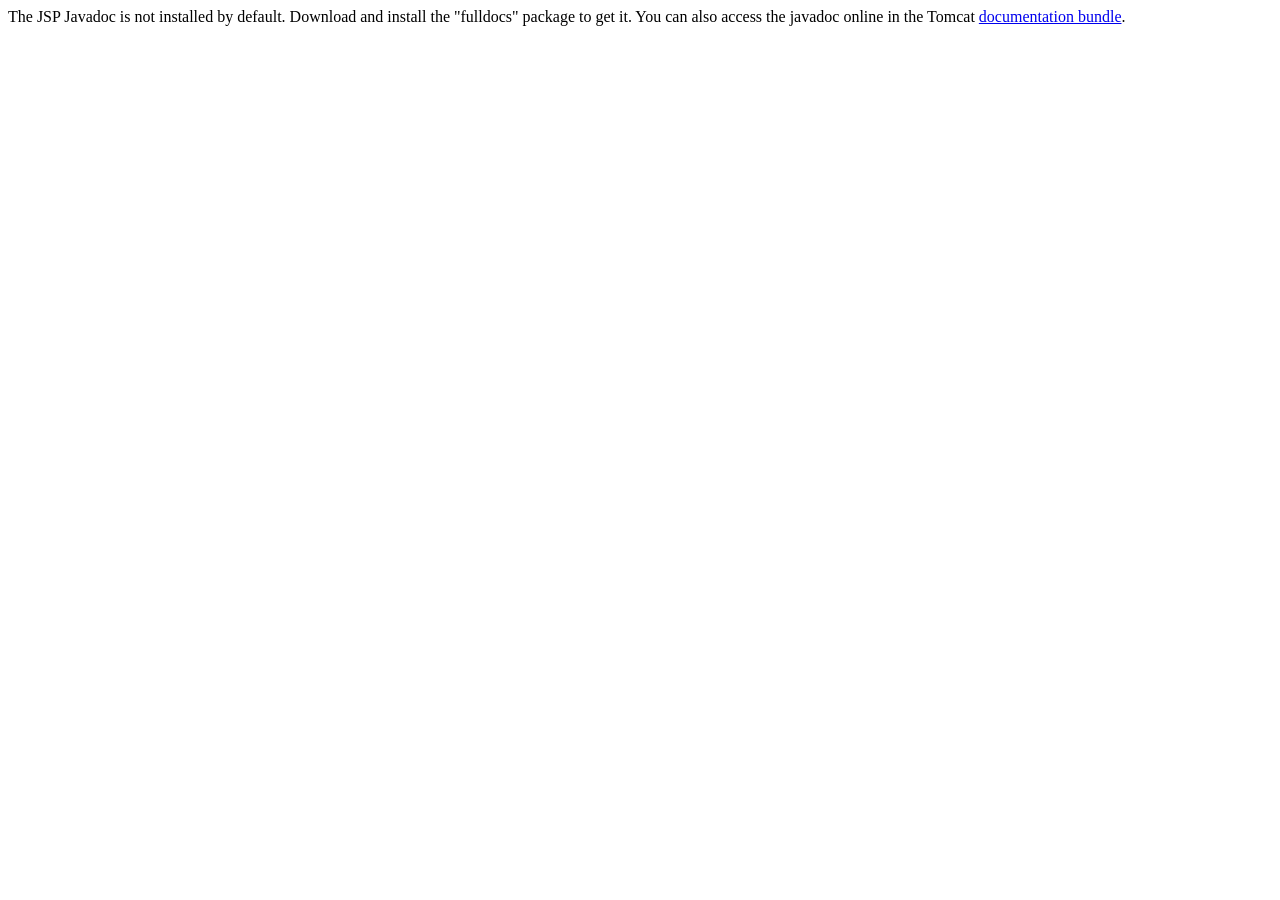
<file: Server/apache-tomcat-8.0.32/webapps/docs/jspapi/index.html>
<!--
  Licensed to the Apache Software Foundation (ASF) under one or more
  contributor license agreements.  See the NOTICE file distributed with
  this work for additional information regarding copyright ownership.
  The ASF licenses this file to You under the Apache License, Version 2.0
  (the "License"); you may not use this file except in compliance with
  the License.  You may obtain a copy of the License at

      http://www.apache.org/licenses/LICENSE-2.0

  Unless required by applicable law or agreed to in writing, software
  distributed under the License is distributed on an "AS IS" BASIS,
  WITHOUT WARRANTIES OR CONDITIONS OF ANY KIND, either express or implied.
  See the License for the specific language governing permissions and
  limitations under the License.
-->
<!DOCTYPE html>
<html>
    <head>
    <meta charset="UTF-8" />
    <title>API docs</title>
</head>

<body>

The JSP Javadoc is not installed by default. Download and install
the "fulldocs" package to get it.

You can also access the javadoc online in the Tomcat
<a href="http://tomcat.apache.org/tomcat-8.0-doc/">
documentation bundle</a>.

</body>
</html>
</file>
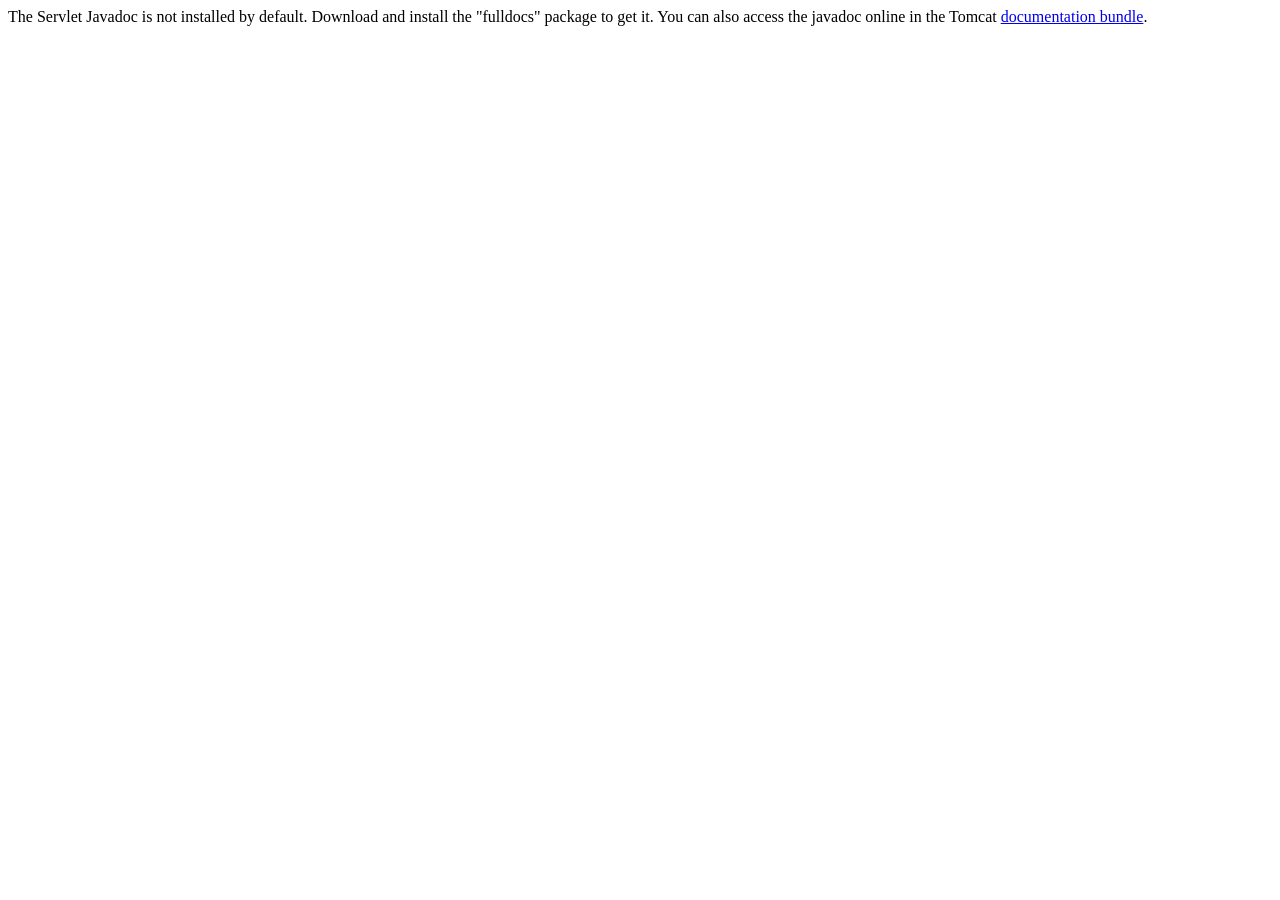
<file: Server/apache-tomcat-8.0.32/webapps/docs/servletapi/index.html>
<!--
  Licensed to the Apache Software Foundation (ASF) under one or more
  contributor license agreements.  See the NOTICE file distributed with
  this work for additional information regarding copyright ownership.
  The ASF licenses this file to You under the Apache License, Version 2.0
  (the "License"); you may not use this file except in compliance with
  the License.  You may obtain a copy of the License at

      http://www.apache.org/licenses/LICENSE-2.0

  Unless required by applicable law or agreed to in writing, software
  distributed under the License is distributed on an "AS IS" BASIS,
  WITHOUT WARRANTIES OR CONDITIONS OF ANY KIND, either express or implied.
  See the License for the specific language governing permissions and
  limitations under the License.
-->
<!DOCTYPE html>
<html>
    <head>
    <meta charset="UTF-8" />
    <title>API docs</title>
</head>

<body>

The Servlet Javadoc is not installed by default. Download and install
the "fulldocs" package to get it.

You can also access the javadoc online in the Tomcat
<a href="http://tomcat.apache.org/tomcat-8.0-doc/">
documentation bundle</a>.

</body>
</html>
</file>
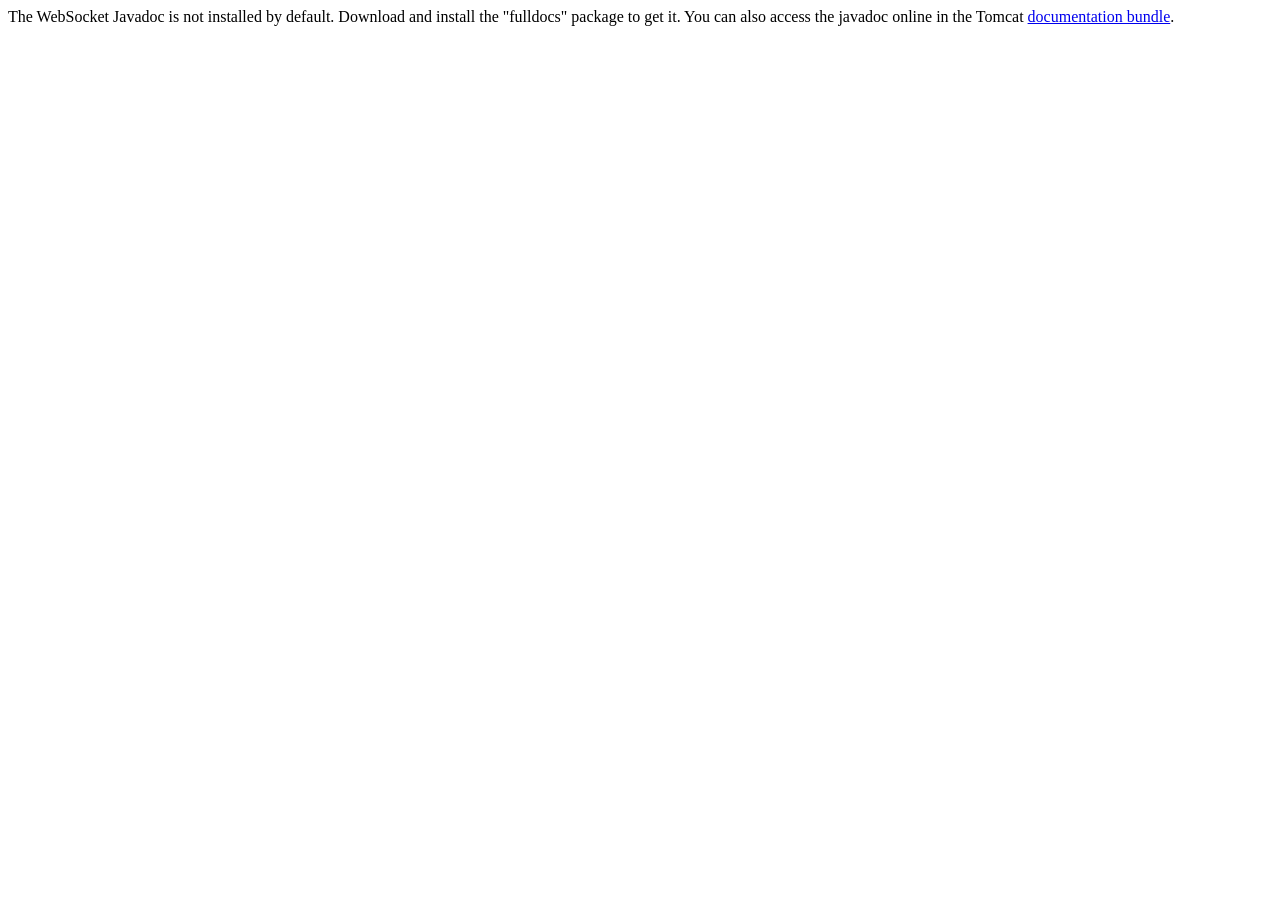
<file: Server/apache-tomcat-8.0.32/webapps/docs/websocketapi/index.html>
<!--
  Licensed to the Apache Software Foundation (ASF) under one or more
  contributor license agreements.  See the NOTICE file distributed with
  this work for additional information regarding copyright ownership.
  The ASF licenses this file to You under the Apache License, Version 2.0
  (the "License"); you may not use this file except in compliance with
  the License.  You may obtain a copy of the License at

      http://www.apache.org/licenses/LICENSE-2.0

  Unless required by applicable law or agreed to in writing, software
  distributed under the License is distributed on an "AS IS" BASIS,
  WITHOUT WARRANTIES OR CONDITIONS OF ANY KIND, either express or implied.
  See the License for the specific language governing permissions and
  limitations under the License.
-->
<!DOCTYPE html>
<html>
    <head>
    <meta charset="UTF-8" />
    <title>API docs</title>
</head>

<body>

The WebSocket Javadoc is not installed by default. Download and install
the "fulldocs" package to get it.

You can also access the javadoc online in the Tomcat
<a href="http://tomcat.apache.org/tomcat-8.0-doc/">
documentation bundle</a>.

</body>
</html>
</file>
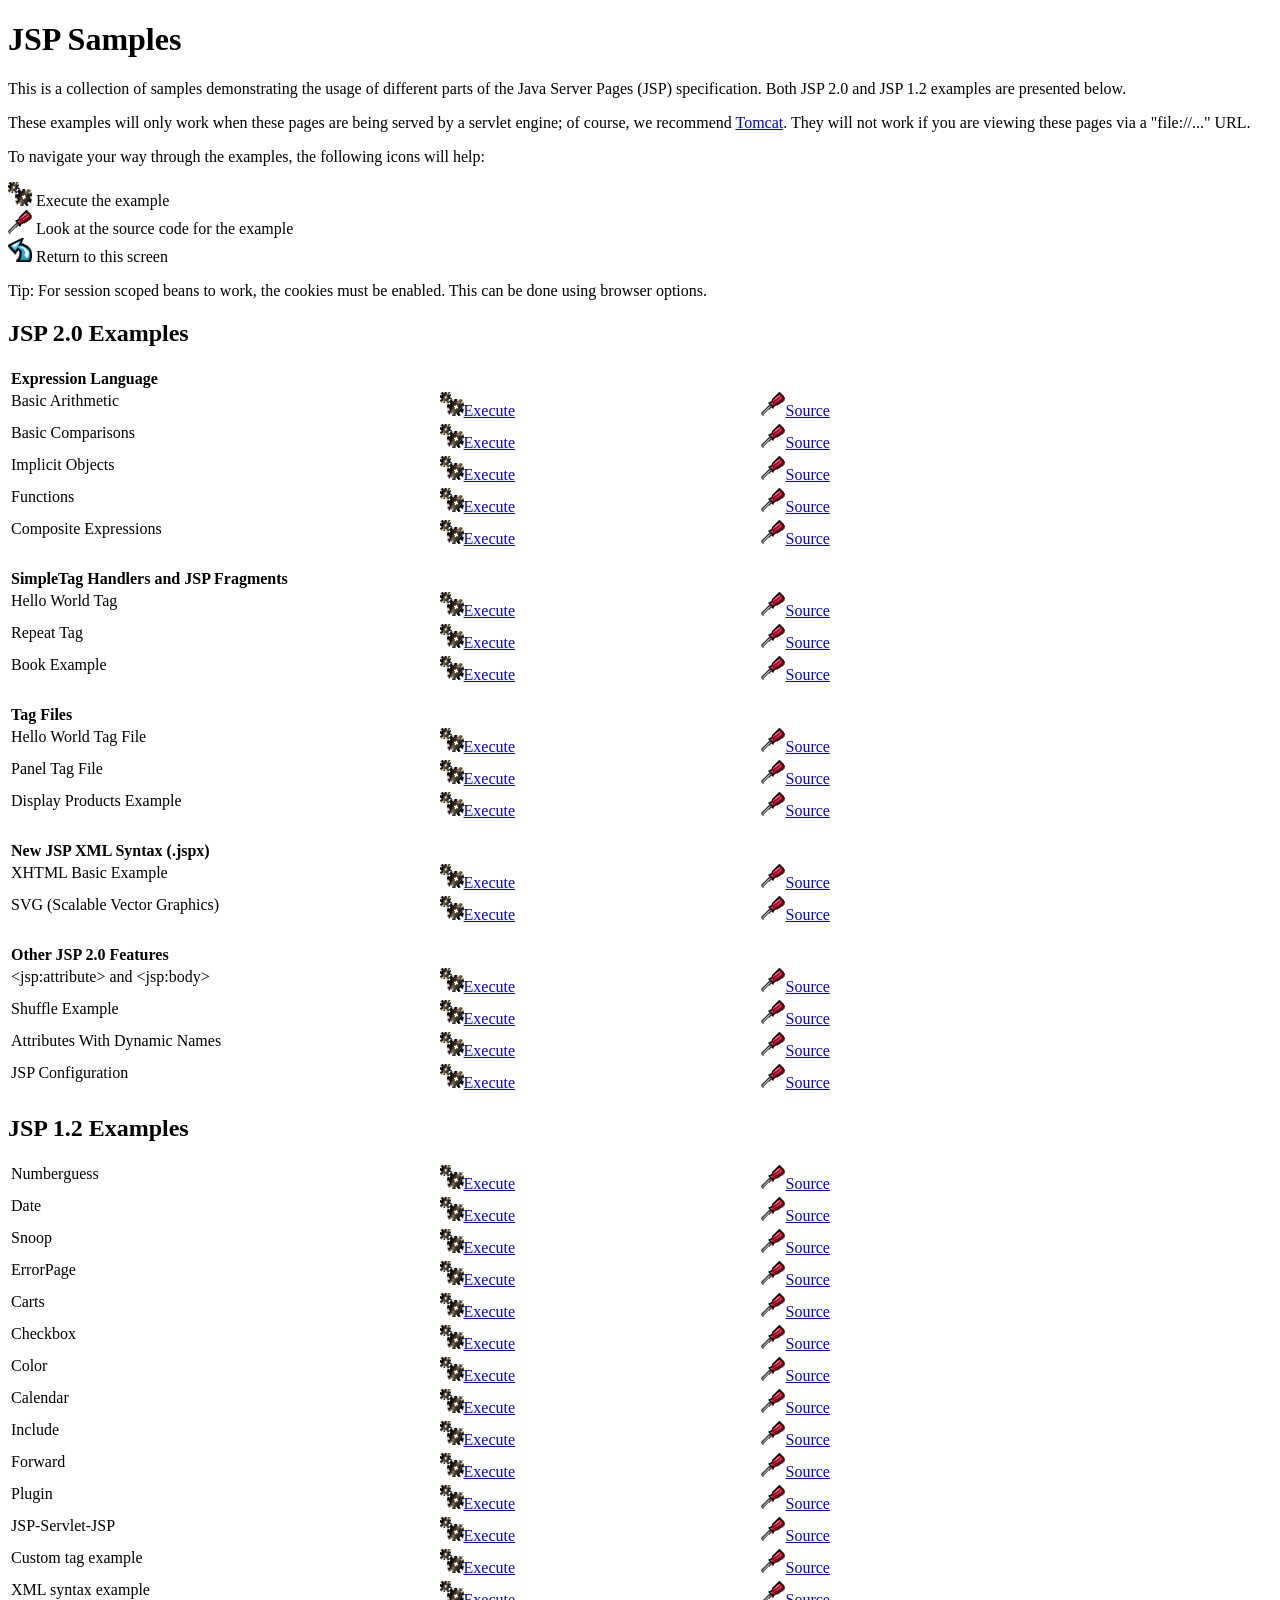
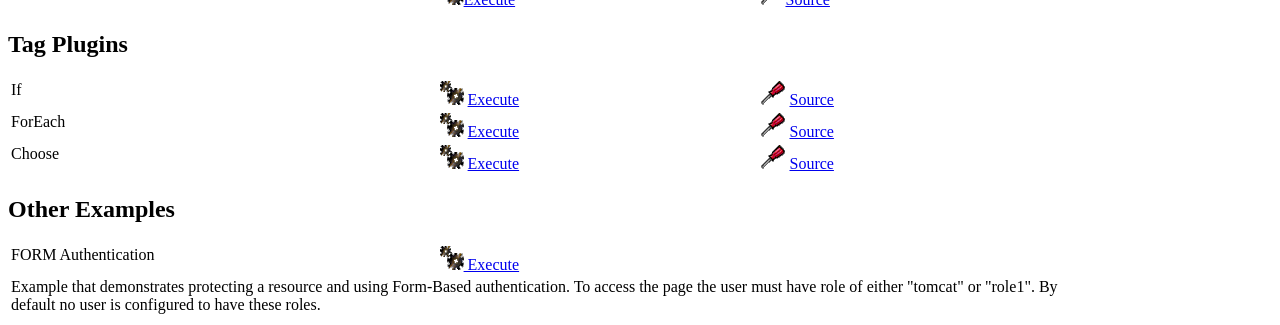
<file: Server/apache-tomcat-8.0.32/webapps/examples/jsp/index.html>
<!--
 Licensed to the Apache Software Foundation (ASF) under one or more
  contributor license agreements.  See the NOTICE file distributed with
  this work for additional information regarding copyright ownership.
  The ASF licenses this file to You under the Apache License, Version 2.0
  (the "License"); you may not use this file except in compliance with
  the License.  You may obtain a copy of the License at

      http://www.apache.org/licenses/LICENSE-2.0

  Unless required by applicable law or agreed to in writing, software
  distributed under the License is distributed on an "AS IS" BASIS,
  WITHOUT WARRANTIES OR CONDITIONS OF ANY KIND, either express or implied.
  See the License for the specific language governing permissions and
  limitations under the License.
-->
<!DOCTYPE html><html lang="en">
<head>
   <meta charset="UTF-8"/>
   <meta name="Author" content="Anil K. Vijendran" />
   <title>JSP Examples</title>
   <style type="text/css">
   img { border: 0; }
   th { text-align: left; }
   tr { vertical-align: top; }
   </style>
</head>
<body>
<h1>JSP
Samples</h1>
<p>This is a collection of samples demonstrating the usage of different
parts of the Java Server Pages (JSP) specification.  Both JSP 2.0 and
JSP 1.2 examples are presented below.
<p>These examples will only work when these pages are being served by a
servlet engine; of course, we recommend
<a href="http://tomcat.apache.org/">Tomcat</a>.
They will not work if you are viewing these pages via a
"file://..." URL.
<p>To navigate your way through the examples, the following icons will
help:</p>
<ul style="list-style-type: none; padding-left: 0;">
<li><img src="images/execute.gif" alt=""> Execute the example</li>
<li><img src="images/code.gif" alt=""> Look at the source code for the example</li>
<!-- <li><img src="images/read.gif" alt=""> Read more about this feature</li> -->
<li><img src="images/return.gif" alt=""> Return to this screen</li>
</ul>

<p>Tip: For session scoped beans to work, the cookies must be enabled.
This can be done using browser options.</p>
<h2>JSP 2.0 Examples</h2>

<table style="width: 85%;">
<tr>
<th colspan="3">Expression Language</th>
</tr>

<tr>
<td>Basic Arithmetic</td>
<td style="width: 30%;"><a href="jsp2/el/basic-arithmetic.jsp"><img src="images/execute.gif" alt=""></a><a href="jsp2/el/basic-arithmetic.jsp">Execute</a></td>

<td style="width: 30%;"><a href="jsp2/el/basic-arithmetic.html"><img src="images/code.gif" alt=""></a><a href="jsp2/el/basic-arithmetic.html">Source</a></td>
</tr>

<tr>
<td>Basic Comparisons</td>
<td style="width: 30%;"><a href="jsp2/el/basic-comparisons.jsp"><img src="images/execute.gif" alt=""></a><a href="jsp2/el/basic-comparisons.jsp">Execute</a></td>

<td style="width: 30%;"><a href="jsp2/el/basic-comparisons.html"><img src="images/code.gif" alt=""></a><a href="jsp2/el/basic-comparisons.html">Source</a></td>
</tr>

<tr>
<td>Implicit Objects</td>
<td style="width: 30%;"><a href="jsp2/el/implicit-objects.jsp?foo=bar"><img src="images/execute.gif" alt=""></a><a href="jsp2/el/implicit-objects.jsp?foo=bar">Execute</a></td>

<td style="width: 30%;"><a href="jsp2/el/implicit-objects.html"><img src="images/code.gif" alt=""></a><a href="jsp2/el/implicit-objects.html">Source</a></td>
</tr>
<tr>

<td>Functions</td>
<td style="width: 30%;"><a href="jsp2/el/functions.jsp?foo=JSP+2.0"><img src="images/execute.gif" alt=""></a><a href="jsp2/el/functions.jsp?foo=JSP+2.0">Execute</a></td>

<td style="width: 30%;"><a href="jsp2/el/functions.html"><img src="images/code.gif" alt=""></a><a href="jsp2/el/functions.html">Source</a></td>
</tr>

<tr>
<td>Composite Expressions</td>
<td style="width: 30%;"><a href="jsp2/el/composite.jsp"><img src="images/execute.gif" alt=""></a><a href="jsp2/el/composite.jsp">Execute</a></td>

<td style="width: 30%;"><a href="jsp2/el/composite.html"><img src="images/code.gif" alt=""></a><a href="jsp2/el/composite.html">Source</a></td>
</tr>


<tr>
<th colspan="3"><br />SimpleTag Handlers and JSP Fragments</th>
</tr>

<tr>
<td>Hello World Tag</td>
<td style="width: 30%;"><a href="jsp2/simpletag/hello.jsp"><img src="images/execute.gif" alt=""></a><a href="jsp2/simpletag/hello.jsp">Execute</a></td>

<td style="width: 30%;"><a href="jsp2/simpletag/hello.html"><img src="images/code.gif" alt=""></a><a href="jsp2/simpletag/hello.html">Source</a></td>
</tr>

<tr>
<td>Repeat Tag</td>
<td style="width: 30%;"><a href="jsp2/simpletag/repeat.jsp"><img src="images/execute.gif" alt=""></a><a href="jsp2/simpletag/repeat.jsp">Execute</a></td>

<td style="width: 30%;"><a href="jsp2/simpletag/repeat.html"><img src="images/code.gif" alt=""></a><a href="jsp2/simpletag/repeat.html">Source</a></td>
</tr>

<tr>
<td>Book Example</td>
<td style="width: 30%;"><a href="jsp2/simpletag/book.jsp"><img src="images/execute.gif" alt=""></a><a href="jsp2/simpletag/book.jsp">Execute</a></td>

<td style="width: 30%;"><a href="jsp2/simpletag/book.html"><img src="images/code.gif" alt=""></a><a href="jsp2/simpletag/book.html">Source</a></td>
</tr>

<tr>
<th colspan="3"><br />Tag Files</th>
</tr>

<tr>
<td>Hello World Tag File</td>
<td style="width: 30%;"><a href="jsp2/tagfiles/hello.jsp"><img src="images/execute.gif" alt=""></a><a href="jsp2/tagfiles/hello.jsp">Execute</a></td>

<td style="width: 30%;"><a href="jsp2/tagfiles/hello.html"><img src="images/code.gif" alt=""></a><a href="jsp2/tagfiles/hello.html">Source</a></td>
</tr>

<tr>
<td>Panel Tag File</td>
<td style="width: 30%;"><a href="jsp2/tagfiles/panel.jsp"><img src="images/execute.gif" alt=""></a><a href="jsp2/tagfiles/panel.jsp">Execute</a></td>

<td style="width: 30%;"><a href="jsp2/tagfiles/panel.html"><img src="images/code.gif" alt=""></a><a href="jsp2/tagfiles/panel.html">Source</a></td>
</tr>

<tr>
<td>Display Products Example</td>
<td style="width: 30%;"><a href="jsp2/tagfiles/products.jsp"><img src="images/execute.gif" alt=""></a><a href="jsp2/tagfiles/products.jsp">Execute</a></td>

<td style="width: 30%;"><a href="jsp2/tagfiles/products.html"><img src="images/code.gif" alt=""></a><a href="jsp2/tagfiles/products.html">Source</a></td>
</tr>

<tr>
<th colspan="3"><br />New JSP XML Syntax (.jspx)</th>
</tr>

<tr>
<td>XHTML Basic Example</td>
<td style="width: 30%;"><a href="jsp2/jspx/basic.jspx"><img src="images/execute.gif" alt=""></a><a href="jsp2/jspx/basic.jspx">Execute</a></td>

<td style="width: 30%;"><a href="jsp2/jspx/basic.html"><img src="images/code.gif" alt=""></a><a href="jsp2/jspx/basic.html">Source</a></td>
</tr>

<tr>
<td>SVG (Scalable Vector Graphics)</td>
<td style="width: 30%;"><a href="jsp2/jspx/svgexample.html"><img src="images/execute.gif" alt=""></a><a href="jsp2/jspx/svgexample.html">Execute</a></td>

<td style="width: 30%;"><a href="jsp2/jspx/textRotate.html"><img src="images/code.gif" alt=""></a><a href="jsp2/jspx/textRotate.html">Source</a></td>
</tr>

<tr>
<th colspan="3"><br />Other JSP 2.0 Features</th>
</tr>

<tr>
<td>&lt;jsp:attribute&gt; and &lt;jsp:body&gt;</td>
<td style="width: 30%;"><a href="jsp2/jspattribute/jspattribute.jsp"><img src="images/execute.gif" alt=""></a><a href="jsp2/jspattribute/jspattribute.jsp">Execute</a></td>

<td style="width: 30%;"><a href="jsp2/jspattribute/jspattribute.html"><img src="images/code.gif" alt=""></a><a href="jsp2/jspattribute/jspattribute.html">Source</a></td>
</tr>

<tr>
<td>Shuffle Example</td>
<td style="width: 30%;"><a href="jsp2/jspattribute/shuffle.jsp"><img src="images/execute.gif" alt=""></a><a href="jsp2/jspattribute/shuffle.jsp">Execute</a></td>

<td style="width: 30%;"><a href="jsp2/jspattribute/shuffle.html"><img src="images/code.gif" alt=""></a><a href="jsp2/jspattribute/shuffle.html">Source</a></td>
</tr>

<tr>
<td>Attributes With Dynamic Names</td>
<td style="width: 30%;"><a href="jsp2/misc/dynamicattrs.jsp"><img src="images/execute.gif" alt=""></a><a href="jsp2/misc/dynamicattrs.jsp">Execute</a></td>

<td style="width: 30%;"><a href="jsp2/misc/dynamicattrs.html"><img src="images/code.gif" alt=""></a><a href="jsp2/misc/dynamicattrs.html">Source</a></td>
</tr>

<tr>
<td>JSP Configuration</td>
<td style="width: 30%;"><a href="jsp2/misc/config.jsp"><img src="images/execute.gif" alt=""></a><a href="jsp2/misc/config.jsp">Execute</a></td>

<td style="width: 30%;"><a href="jsp2/misc/config.html"><img src="images/code.gif" alt=""></a><a href="jsp2/misc/config.html">Source</a></td>
</tr>

</table>

<h2>JSP 1.2 Examples</h2>
<table style="width: 85%;">
<tr>
<td>Numberguess</td>

<td style="width: 30%;"><a href="num/numguess.jsp"><img src="images/execute.gif" alt=""></a><a href="num/numguess.jsp">Execute</a></td>

<td style="width: 30%;"><a href="num/numguess.html"><img src="images/code.gif" alt=""></a><a href="num/numguess.html">Source</a></td>
</tr>

<tr>
<td>Date</td>

<td style="width: 30%;"><a href="dates/date.jsp"><img src="images/execute.gif" alt=""></a><a href="dates/date.jsp">Execute</a></td>

<td style="width: 30%;"><a href="dates/date.html"><img src="images/code.gif" alt=""></a><a href="dates/date.html">Source</a></td>
</tr>

<tr>
<td>Snoop</td>

<td style="width: 30%;"><a href="snp/snoop.jsp"><img src="images/execute.gif" alt=""></a><a href="snp/snoop.jsp">Execute</a></td>

<td style="width: 30%;"><a href="snp/snoop.html"><img src="images/code.gif" alt=""></a><a href="snp/snoop.html">Source</a></td>
</tr>

<tr>
<td>ErrorPage</td>

<td style="width: 30%;"><a href="error/error.html"><img src="images/execute.gif" alt=""></a><a href="error/error.html">Execute</a></td>

<td style="width: 30%;"><a href="error/er.html"><img src="images/code.gif" alt=""></a><a href="error/er.html">Source</a></td>
</tr>

<tr>
<td>Carts</td>

<td style="width: 30%;"><a href="sessions/carts.html"><img src="images/execute.gif" alt=""></a><a href="sessions/carts.html">Execute</a></td>

<td style="width: 30%;"><a href="sessions/crt.html"><img src="images/code.gif" alt=""></a><a href="sessions/crt.html">Source</a></td>
</tr>

<tr>
<td>Checkbox</td>

<td style="width: 30%;"><a href="checkbox/check.html"><img src="images/execute.gif" alt=""></a><a href="checkbox/check.html">Execute</a></td>

<td style="width: 30%;"><a href="checkbox/cresult.html"><img src="images/code.gif" alt=""></a><a href="checkbox/cresult.html">Source</a></td>
</tr>

<tr>
<td>Color</td>

<td style="width: 30%;"><a href="colors/colors.html"><img src="images/execute.gif" alt=""></a><a href="colors/colors.html">Execute</a></td>

<td style="width: 30%;"><a href="colors/clr.html"><img src="images/code.gif" alt=""></a><a href="colors/clr.html">Source</a></td>
</tr>

<tr>
<td>Calendar</td>

<td style="width: 30%;"><a href="cal/login.html"><img src="images/execute.gif" alt=""></a><a href="cal/login.html">Execute</a></td>

<td style="width: 30%;"><a href="cal/calendar.html"><img src="images/code.gif" alt=""></a><a href="cal/calendar.html">Source</a></td>
</tr>

<tr>
<td>Include</td>

<td style="width: 30%;"><a href="include/include.jsp"><img src="images/execute.gif" alt=""></a><a href="include/include.jsp">Execute</a></td>

<td style="width: 30%;"><a href="include/inc.html"><img src="images/code.gif" alt=""></a><a href="include/inc.html">Source</a></td>
</tr>

<tr>
<td>Forward</td>

<td style="width: 30%;"><a href="forward/forward.jsp"><img src="images/execute.gif" alt=""></a><a href="forward/forward.jsp">Execute</a></td>

<td style="width: 30%;"><a href="forward/fwd.html"><img src="images/code.gif" alt=""></a><a href="forward/fwd.html">Source</a></td>
</tr>

<tr>
<td>Plugin</td>

<td style="width: 30%;"><a href="plugin/plugin.jsp"><img src="images/execute.gif" alt=""></a><a href="plugin/plugin.jsp">Execute</a></td>

<td style="width: 30%;"><a href="plugin/plugin.html"><img src="images/code.gif" alt=""></a><a href="plugin/plugin.html">Source</a></td>
</tr>

<tr>
<td>JSP-Servlet-JSP</td>

<td style="width: 30%;"><a href="jsptoserv/jsptoservlet.jsp"><img src="images/execute.gif" alt=""></a><a href="jsptoserv/jsptoservlet.jsp">Execute</a></td>

<td style="width: 30%;"><a href="jsptoserv/jts.html"><img src="images/code.gif" alt=""></a><a href="jsptoserv/jts.html">Source</a></td>
</tr>

<tr>
<td>Custom tag example</td>

<td style="width: 30%;"><a href="simpletag/foo.jsp"><img src="images/execute.gif" alt=""></a><a href="simpletag/foo.jsp">Execute</a></td>

<td style="width: 30%;"><a href="simpletag/foo.html"><img src="images/code.gif" alt=""></a><a href="simpletag/foo.html">Source</a></td>
</tr>

<tr>
<td>XML syntax example</td>
<td style="width: 30%;"><a href="xml/xml.jsp"><img src="images/execute.gif" alt=""></a><a href="xml/xml.jsp">Execute</a></td>

<td style="width: 30%;"><a href="xml/xml.html"><img src="images/code.gif" alt=""></a><a href="xml/xml.html">Source</a></td>
</tr>

</table>

<h2>Tag Plugins</h2>
<table style="width: 85%;">

<tr>
  <td>If</td>
  <td style="width: 30%;">
    <a href="tagplugin/if.jsp"><img src="images/execute.gif" alt=""></a>
    <a href="tagplugin/if.jsp">Execute</a>
  </td>
  <td style="width: 30%;">
    <a href="tagplugin/if.html"><img src="images/code.gif" alt=""></a>
    <a href="tagplugin/if.html">Source</a>
  </td>
</tr>

<tr>
  <td>ForEach</td>
  <td style="width: 30%;">
    <a href="tagplugin/foreach.jsp"><img src="images/execute.gif" alt=""></a>
    <a href="tagplugin/foreach.jsp">Execute</a>
  </td>
  <td style="width: 30%;">
    <a href="tagplugin/foreach.html"><img src="images/code.gif" alt=""></a>
    <a href="tagplugin/foreach.html">Source</a>
  </td>
</tr>

<tr>
  <td>Choose</td>
  <td style="width: 30%;">
    <a href="tagplugin/choose.jsp"><img src="images/execute.gif" alt=""></a>
    <a href="tagplugin/choose.jsp">Execute</a>
  </td>
  <td style="width: 30%;">
    <a href="tagplugin/choose.html"><img src="images/code.gif" alt=""></a>
    <a href="tagplugin/choose.html">Source</a>
  </td>
</tr>

</table>

<h2>Other Examples</h2>
<table style="width: 85%;">

<tr>
  <td>FORM Authentication</td>
  <td style="width: 30%;">
    <a href="security/protected/index.jsp"><img src="images/execute.gif" alt=""> Execute</a>
  </td>
  <td style="width: 30%;"></td>
</tr>
<tr>
  <td colspan="3">Example that demonstrates protecting a resource and
    using Form-Based authentication. To access the page the user must
    have role of either "tomcat" or "role1". By default no user
    is configured to have these roles.</td>
</tr>

</table>
</body>
</html>
</file>
<file: Server/apache-tomcat-8.0.32/webapps/docs/images/docs-stylesheet.css>
@charset "utf-8";
/*
  Licensed to the Apache Software Foundation (ASF) under one or more
  contributor license agreements.  See the NOTICE file distributed with
  this work for additional information regarding copyright ownership.
  The ASF licenses this file to You under the Apache License, Version 2.0
  (the "License"); you may not use this file except in compliance with
  the License.  You may obtain a copy of the License at

      http://www.apache.org/licenses/LICENSE-2.0

  Unless required by applicable law or agreed to in writing, software
  distributed under the License is distributed on an "AS IS" BASIS,
  WITHOUT WARRANTIES OR CONDITIONS OF ANY KIND, either express or implied.
  See the License for the specific language governing permissions and
  limitations under the License.
*/

/* Fonts */
@import url("fonts/fonts.css");

/* General style */

h1, h2, h3, h4, h5, h6, th {
  font-weight: 600;
}

body {
  margin: 0;
}

body, input {
  font-family: 'Open Sans', sans-serif;
  font-size: 10.5pt;
}

code, pre {
  font-family: Consolas, monospace;
}

img {
  border: 0;
}

table {
  border-collapse: collapse;
  text-align: left;
}
table *:not(table) {
  /* Prevent border-collapsing for table child elements like <div> */
  border-collapse: separate;
}

th {
  text-align: left;
}

main {
  /* Remove this once all IEs support <main> element */
  display: block;
}


/* Layout */

#wrapper {
  min-width: 400px;
}

#header {
  border-bottom: 1px solid #bbb;
}

@media not print {
    #header {
        box-shadow: 0 0 7px #aaa;
    }
}

#header > div {
  padding-left: 15px;
  padding-right: 15px;

  /* Work-around for old browsers: */
  background-color: #F8F3E4;
  background: linear-gradient(to bottom, #ffffff -10%, #F8F3E4 100%);
  position: relative;
}

#header .logo {
  float: left;
  padding-top: 10px;
  min-width: 190px;
}

#header .logo  img{
  /* To avoid that the Font Descender being added to the parent div's height */
  vertical-align: middle;
}

#header .asfLogo {
  float: right;
  position: relative;
  top: 8px;
}

#header h1 {
  margin-top: 0.6em;
  margin-bottom: 0;
}

#header .versionInfo {
  font-size: 13pt;
  margin-bottom: 1em;
}

#middle {
  display: table;
  table-layout: fixed;
  margin: 0;
  width: 100%;
}
#middle > div { display: table-row; }
#middle > div > div { display: table-cell; vertical-align: top; }



#mainLeft {
  width: 190px;
}

#mainLeft > div {
  margin-top: -1px; /* to overwrite border of element above */
  padding-left: 16px;
  padding-right: 14px;
  padding-top: 6px;
  padding-bottom: 15px;
  background-color: #F8F3E4;
  border-right: 1px solid #bbb;
  border-bottom: 1px solid #bbb;
  font-size: 10pt;
  border-bottom-right-radius: 20px;
  box-shadow: 0 0 5px #aaa;
}

#mainLeft h2 {
  margin-bottom: 0.2em;
  font-size: 1.2em;
}

#mainLeft ul {
  padding: 0;
  margin: 0;
  list-style-type: none;
}

#mainLeft ul a {
  text-indent: -0.6em;
  padding-left: 1.4em;
  display: block;
  text-decoration: none;
  color: #444;
}
#mainLeft ul a:hover {
  color: #000;
  background-color: #D1c9b9;
}

#mainRight {
  padding-left: 14px;
  padding-right: 20px;

}

#footer {
  margin-top: 30px;
  padding-top: 20px;
  padding-bottom: 20px;
  padding-left: 20px;
  padding-right: 20px;
  border-top: 1px solid #ccc;
  color: #444;
  text-align: center;
  /* font-style: italic; */
  font-size: 9pt;
}


/* Content */

#content div.text {
  padding-left: 1em;
  padding-left: 1em;
}

#content h3, #content h4, #content h5, #content h6 {
  padding-left: 5px;
  padding-right: 5px;
  background-color: #eaeaea;
}

@media not print {
    #content h3, #content h4, #content h5, #content h6 {
        border: 1px solid #ccc;
        border-radius: 4px;
    }
}

#content h4, #content h5, #content h6 {
  background-color: #f6f6f6;
}

code {
  background-color: rgb(224,255,255);
}

div.codeBox pre code, code.attributeName, code.propertyName, code.noHighlight, .noHighlight code {
  background-color: transparent;
}
div.codeBox {
  overflow: auto;
  margin: 1em 0;
}
div.codeBox pre {
  margin: 0;
  padding: 4px;
  border: 1px solid #999;
  border-radius: 5px;
  background-color: #eff8ff;
  display: table; /* To prevent <pre>s from taking the complete available width. */
  /*
  When it is officially supported, use the following CSS instead of display: table
  to prevent big <pre>s from exceeding the browser window:
  max-width: available;
  width: min-content;
  */
}

div.codeBox pre.wrap {
  white-space: pre-wrap;
}


table.defaultTable tr, table.detail-table tr {
    border: 1px solid #CCC;
}

table.defaultTable tr:nth-child(even), table.detail-table tr:nth-child(even) {
    background-color: #FAFBFF;
}

table.defaultTable tr:nth-child(odd), table.detail-table tr:nth-child(odd) {
    background-color: #EEEFFF;
}

table.defaultTable th, table.detail-table th {
  background-color: #88b;
  color: #fff;
}

table.defaultTable th, table.defaultTable td, table.detail-table th, table.detail-table td {
  padding: 5px 8px;
}


p.notice {
  border: 1px solid rgb(255, 0, 0);
  background-color: rgb(238, 238, 238);
  color: rgb(0, 51, 102);
  padding: 0.5em;
  margin: 1em 2em 1em 1em;
}


/* Changelog-Styles */

ul.changelog {
  padding-left: 1em;
  list-style-type: none;
}

ul.changelog  li{
  padding-top: 5px;
  padding-bottom: 5px;
}

ul.changelog img {
  vertical-align: middle
}


/* Printer-only Styles */
@media print {
    .noPrint { display: none; }
    #middle > div > div#mainLeft { display: none; }
    a { color: inherit; text-decoration: none; }
}

/* Fix for Comments section which contains a <h4> */
#comments_thread h1, #comments_thread h2, #comments_thread h3, #comments_thread h4, #comments_thread h5, #comments_thread h6 {
    border: none;
    background-color: transparent;
}
</file>
